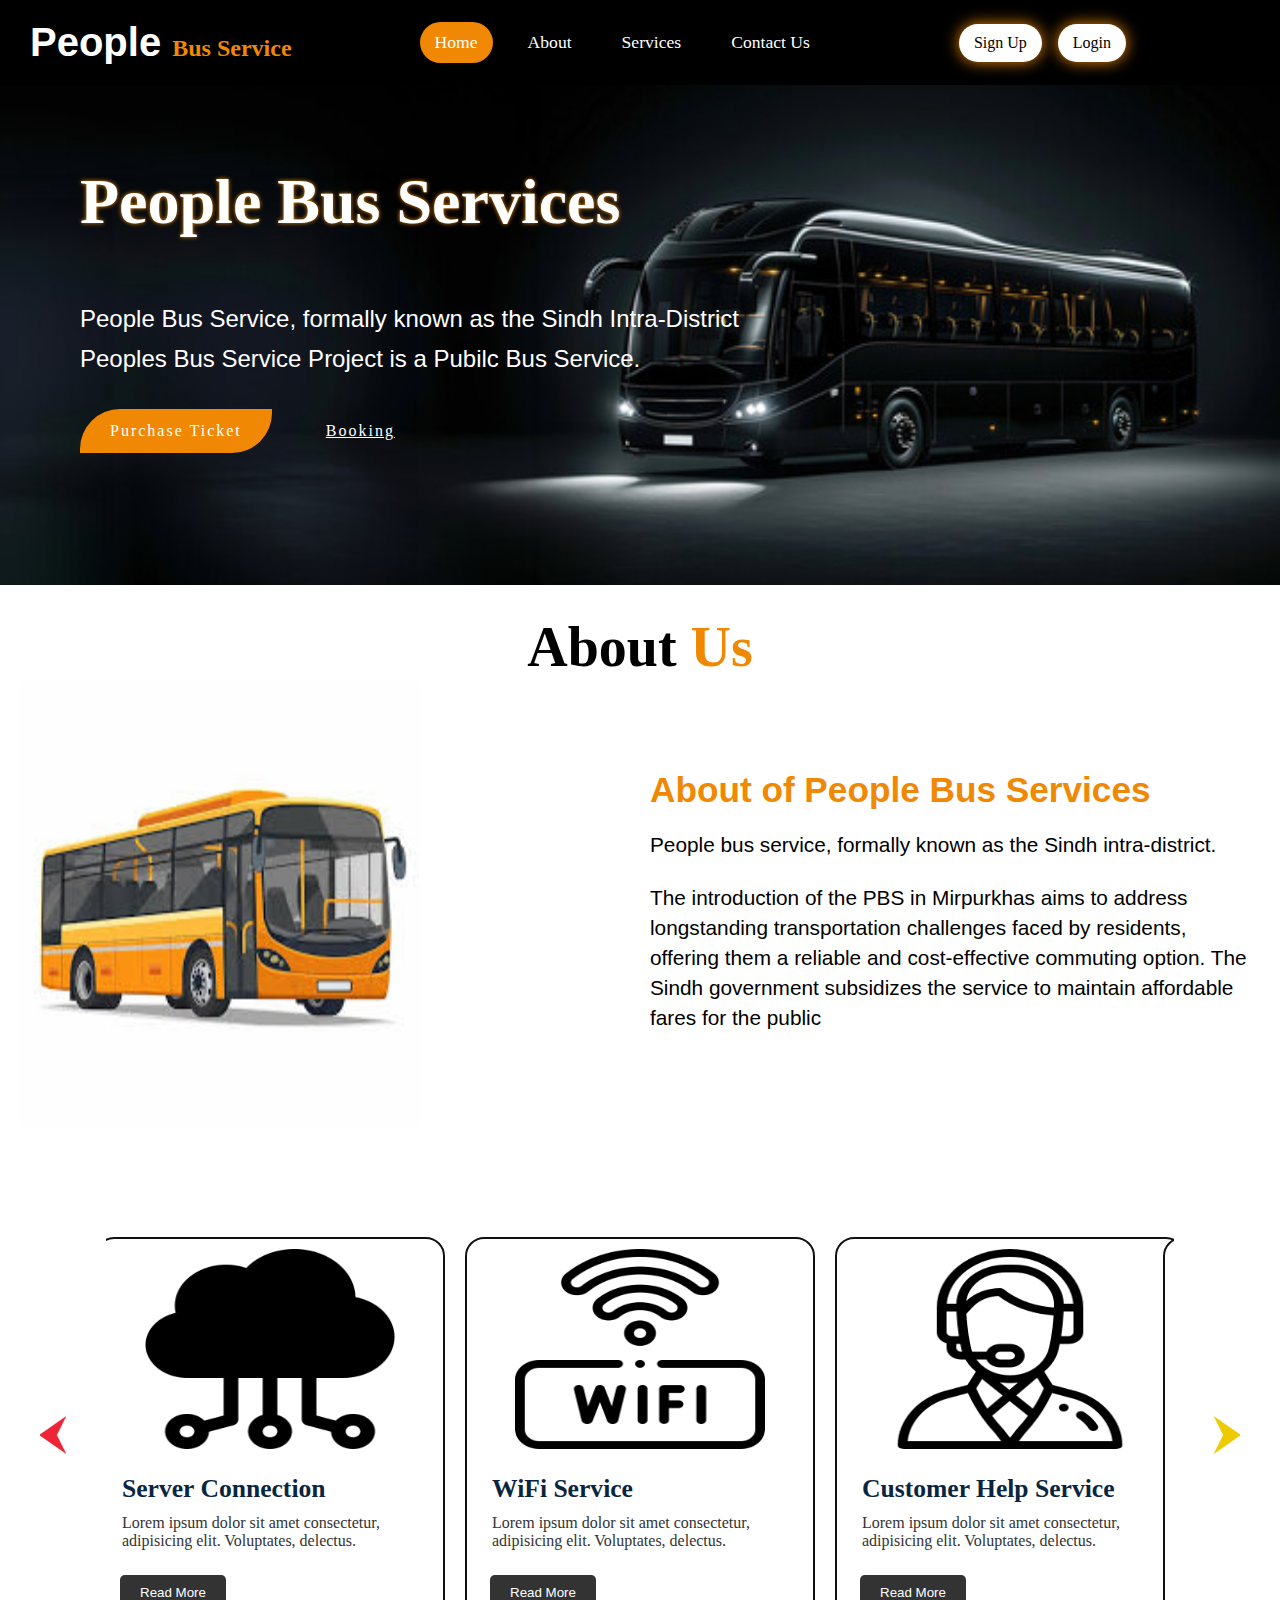
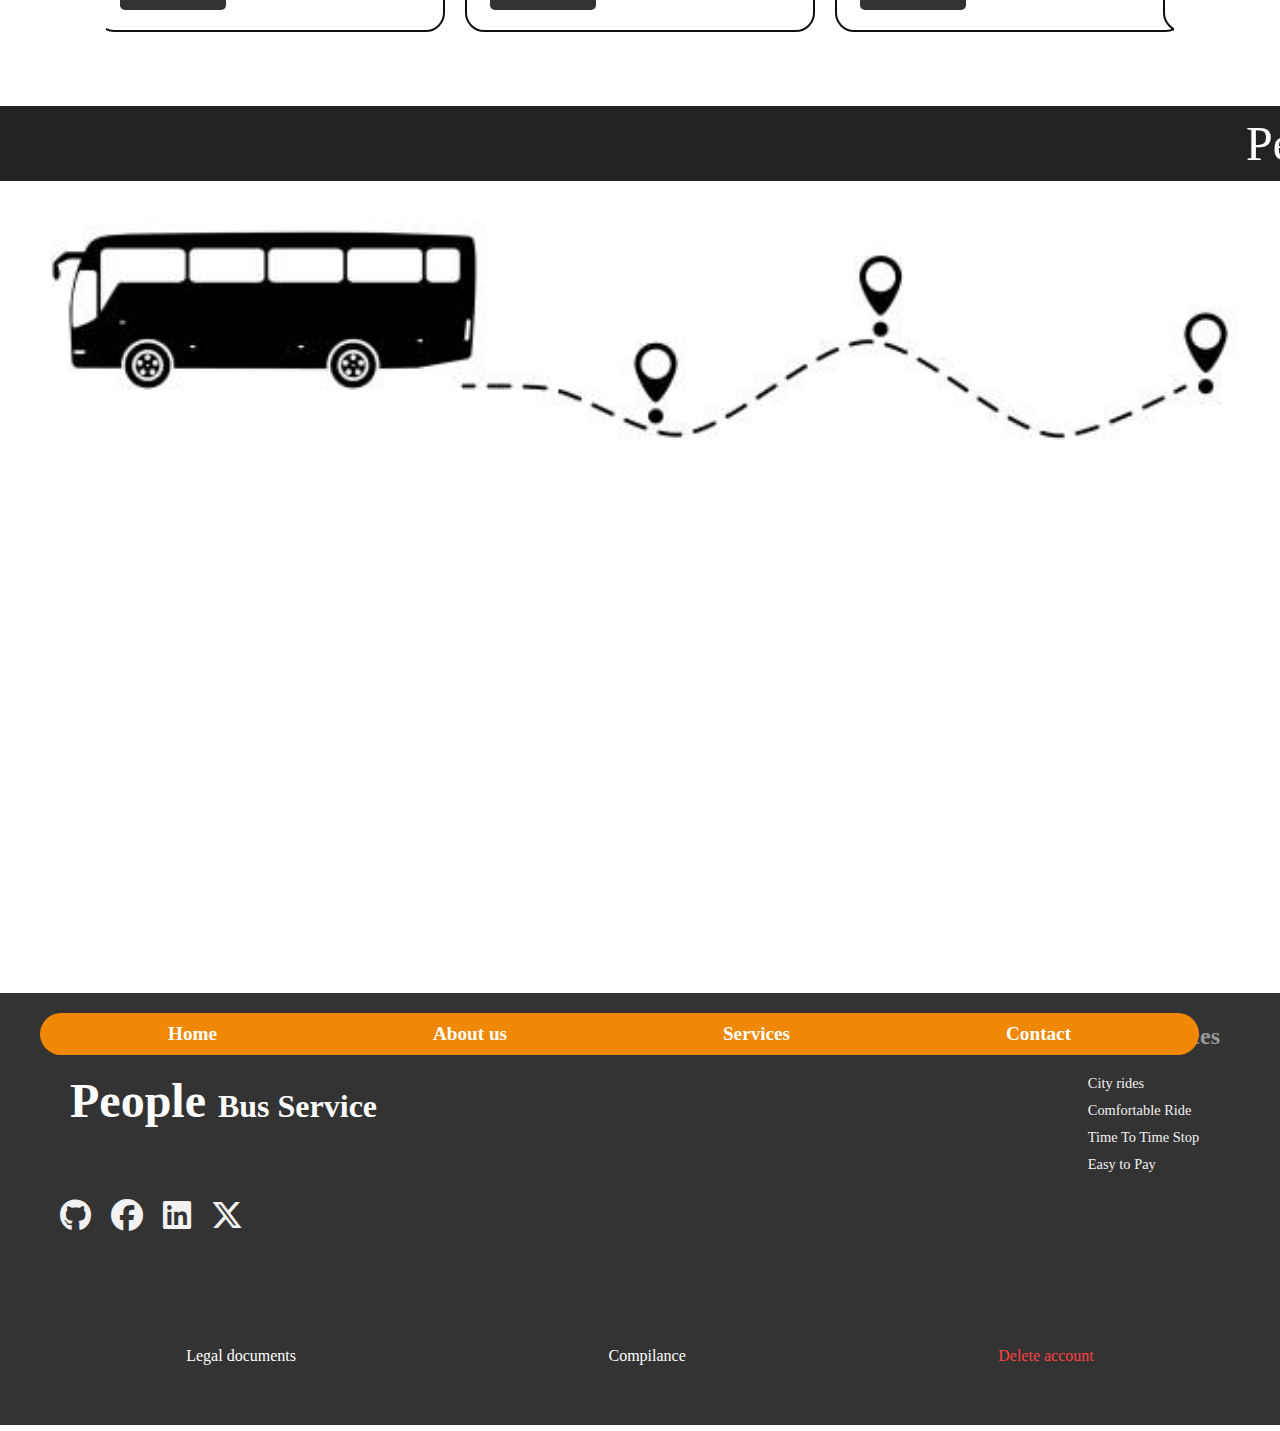
<file: index.html>
<!DOCTYPE html>
<html lang="en">
  <head>
    <meta charset="UTF-8" />
    <meta name="viewport" content="width=device-width, initial-scale=1.0" />
    <title>People Bus Service</title>
    <link rel="stylesheet" href="style.css" />
    <link rel="stylesheet" href="style400.css">
    <!-- =====  Icon Link -->
    <link rel="short icon" href="download (24).jpeg" />
    <!-- =====  Swipper Link ======= -->
    <link
      rel="stylesheet"
      href="https://cdn.jsdelivr.net/npm/swiper@11/swiper-bundle.min.css"
    />
    <!-- =====  Aos Link ======= -->
    <link rel="stylesheet" href="https://unpkg.com/aos@next/dist/aos.css" />
    <!-- ==== Cdn Icons Link ====== -->
    <link
      rel="stylesheet"
      href="https://cdnjs.cloudflare.com/ajax/libs/font-awesome/6.6.0/css/all.min.css"
    />
  </head>

  <body>
    <header>
      <div class="logo">
        <p><span>People </span>Bus Service</p>
      </div>
      <div class="navbar">
        <a href="#home" style="--i: 1" id="home-link">Home</a>
        <a href="#about" style="--i: 2">About</a>
        <a href="#service" style="--i: 3">Services</a>
        <a href="#contact" style="--i: 4">Contact Us</a>
      </div>
      <div class="btn">
        <button id="signupBtn">Sign Up</button>
        <button id="loginBtn">Login</button>
      </div>
      <div class="burger" id="burger">
            <div></div>
            <div></div>
            <div></div>
        </div>
        <div class="sidemenu" id="sidemenu">
          <div class="sidemenu-nav" >
        <a href="#home" style="--i: 1" id="home-link">Home</a>
        <a href="#about" style="--i: 2">About</a>
        <a href="#service" style="--i: 3">Services</a>
        <a href="#contact" style="--i: 4">Contact Us</a>
          </div>
        <div class="sidemenu-btn">
          <button id="signupBtn2">Sign Up</button>
          <button id="loginBtn">Login</button>
        </div>
      </div>

        <form  id="user-data">
        <div  class="signup" id="signupForm">
          <div class="icon">
            <i class="fa-solid fa-xmark" id="crossBtn"></i>
          </div>
          <h2>Please Fill This Form.</h2>
          <div class="signup-inputs">
            <input type="text" id="name" placeholder="Enter Your Name" required title="Enter Your Name">
            <input type="email" id="email" placeholder="Enter Your Email" required title="Enter Your Email">
            <input type="password" id="password" placeholder="Password" required title="Password">
            <div class="forget">
              <p>Are you remmeber. <input type="checkbox"></p>
              <p><a href="#">Forget Password?</a></p>
            </div>
            <button type="submit">Submit</button>
          </div>
        </div>
        </form>
      </header>

    <!-- === Home Section ====== -->
    <section class="home" id="home">
      <div class="home-container">
        <div class="home-content">
          <div class="heading">
            <h1>People Bus Services</h1>
          </div>
          <div class="para">
            <p>
              People Bus Service, formally known as the Sindh Intra-District
              Peoples Bus Service Project is a Pubilc Bus Service.
            </p>
          </div>
          <div class="btn2">
            <a href="#"><button>Purchase Ticket</button></a>
            <a href="#"><button id="button1">Booking</button></a>
          </div>
        </div>
      </div>
    </section>

    <!-- === About Section ====== -->
    <section class="about" id="about">
      <h1>About <span>Us</span></h1>
      <div class="about-container">
        <div class="image-about">
          <img src="download (24).jpeg" />
        </div>
        <div class="para-about">
          <h2>About of People Bus Services</h2>
          <p>People bus service, formally known as the Sindh intra-district.</p>
          <br />
          <p>
            The introduction of the PBS in Mirpurkhas aims to address
            longstanding transportation challenges faced by residents, offering
            them a reliable and cost-effective commuting option. The Sindh
            government subsidizes the service to maintain affordable fares for
            the public
          </p>
        </div>
      </div>
    </section>

    <!-- === Service Section ====== -->

    <section class="service" id="service">
      <div class="service-container">
        <div class="service-wrap">
          <img src="arrow left.webp" alt="" id="backbtn" />
          <div class="card-container">
            <div class="card-list">
              <div class="card">
                <div class="card-image">
                  <img src="cloud-server.png" alt="" />
                </div>
                <div class="card-content">
                  <h1>Server Connection</h1>
                  <p>
                    Lorem ipsum dolor sit amet consectetur, adipisicing elit.
                    Voluptates, delectus.
                    
                  </p>
                </div>
                <div class="card-btn">
                  <button id="cardBtn">Read More</button>
                </div>
              </div>
              <div class="card">
                <div class="card-image">
                  <img src="wifi.png" alt="" />
                </div>
                <div class="card-content">
                  <h1>WiFi Service</h1>
                  <p>
                    Lorem ipsum dolor sit amet consectetur, adipisicing elit.
                    Voluptates, delectus.
                  </p>
                </div>
                <div class="card-btn">
                  <a href="#"><button>Read More</button></a>
                </div>
              </div>
              <div class="card">
                <div class="card-image">
                  <img src="support.png" alt="" />
                </div>
                <div class="card-content">
                  <h1>Customer Help Service</h1>
                  <p>
                    Lorem ipsum dolor sit amet consectetur, adipisicing elit.
                    Voluptates, delectus.
                  </p>
                </div>
                <div class="card-btn">
                  <a href="#"><button>Read More</button></a>
                </div>
              </div>
            </div>
            <div class="card-list">
              <div class="card">
                <div class="card-image">
                  <img src="shield.png" alt="" />
                </div>
                <div class="card-content">
                  <h1>Easy and Comfort</h1>
                  <p>
                    Lorem ipsum dolor sit amet consectetur, adipisicing elit.
                    Voluptates, delectus.
                  </p>
                </div>
                <div class="card-btn">
                  <a href="#"><button>Read More</button></a>
                </div>
              </div>
              <div class="card">
                <div class="card-image">
                  <img src="location.png" alt="" />
                </div>
                <div class="card-content">
                  <h1>Track Location</h1>
                  <p>
                    Lorem ipsum dolor sit amet consectetur, adipisicing elit.
                    Voluptates, delectus.
                  </p>
                </div>
                <div class="card-btn">
                  <a href="#"><button>Read More</button></a>
                </div>
              </div>
              <div class="card">
                <div class="card-image">
                  <img src="images (4).png" alt="" />
                </div>
                <div class="card-content">
                  <h1>Bus Maintainence</h1>
                  <p>
                    Lorem ipsum dolor sit amet consectetur, adipisicing elit.
                    Voluptates, delectus.
                    
                  </p>
                </div>
                <div class="card-btn">
                  <button id="cardBtn">Read More</button>
                </div>
              </div>
            </div>
          </div>
          <img src="arrow right.webp" alt="" id="nextbtn" />
        </div>
      </div>
    </section>
    <marquee direction="x">People Bus Service In Mirpurkhas</marquee>

    <section class="image-changer">
      <img src="pixnio 45.jpg">
    </section>

    <!-- ===== Contact Section ====== -->
         <section class="contact" id="contact">
        <div class="contact-container" data-aos="fade-up">
            <div class="contact-inputs">
                    <input type="text"   id="inputData" required placeholder="First Name" name="first-name">
                    <input type="text"   id="inputData" required placeholder="Last Name" name="last-name">
                    <input type="email"  id="inputData" required placeholder="Email" name="email">
                    <input type="number" id="inputData" required placeholder="00092-317-0022324" name="phone">
                    <textarea name="message" required id="message" rows="6" placeholder="Enter Your Message"></textarea>
            </div>
                <button type="submit" class="submit-btn" id="submitBtn" >Submit</button></a>
        </div>
    </section>

        <!-- ===== footer ====== -->
    <footer class="footer">
        <div class="footer-container">
            <div class="footer-logo">
                <h1>People <span>Bus Service</span></h1>
            </div>
            <div class="footer-content">
                <div class="our-services">
                    <h2>Our Services</h2>
                    <a href="#">City rides</a>
                    <a href="#">Comfortable Ride</a>
                    <a href="#">Time To Time Stop</a>
                    <a href="#">Easy to Pay</a>
                </div>
           
            </div>
        </div>
        <div class="social-container">
                    <a href="#" style="--i:1"><i class="fa-brands fa-github"></i></a>
                    <a href="#" style="--i:2"><i class="fa-brands fa-facebook"></i></a>
                    <a href="#" style="--i:3"><i class="fa-brands fa-linkedin"></i></a>
                    <a href="#" style="--i:4"><i class="fa-brands fa-x-twitter"></i></a>           
        </div>
        <div class="pages-link">
            <a href="#home">Home</a>
            <a href="#about">About us</a>
            <a href="#service">Services</a>
            <a href="#contact">Contact</a>
        </div>
        <div class="footer-account">
            <a href="#">Legal documents</a>
            <a href="#">Compilance</a>
            <a href="#" id="delete-account">Delete account</a>
        </div>
    </footer>
    <script src="script.js"></script>
      <script src="https://unpkg.com/aos@next/dist/aos.js"></script>
  <script>
    AOS.init({
        delay: 50,
        offset : 200,
        duration : 1000,
        mirror : true,
        once : false
    });

  </script>
  </body>
</html>
</file>
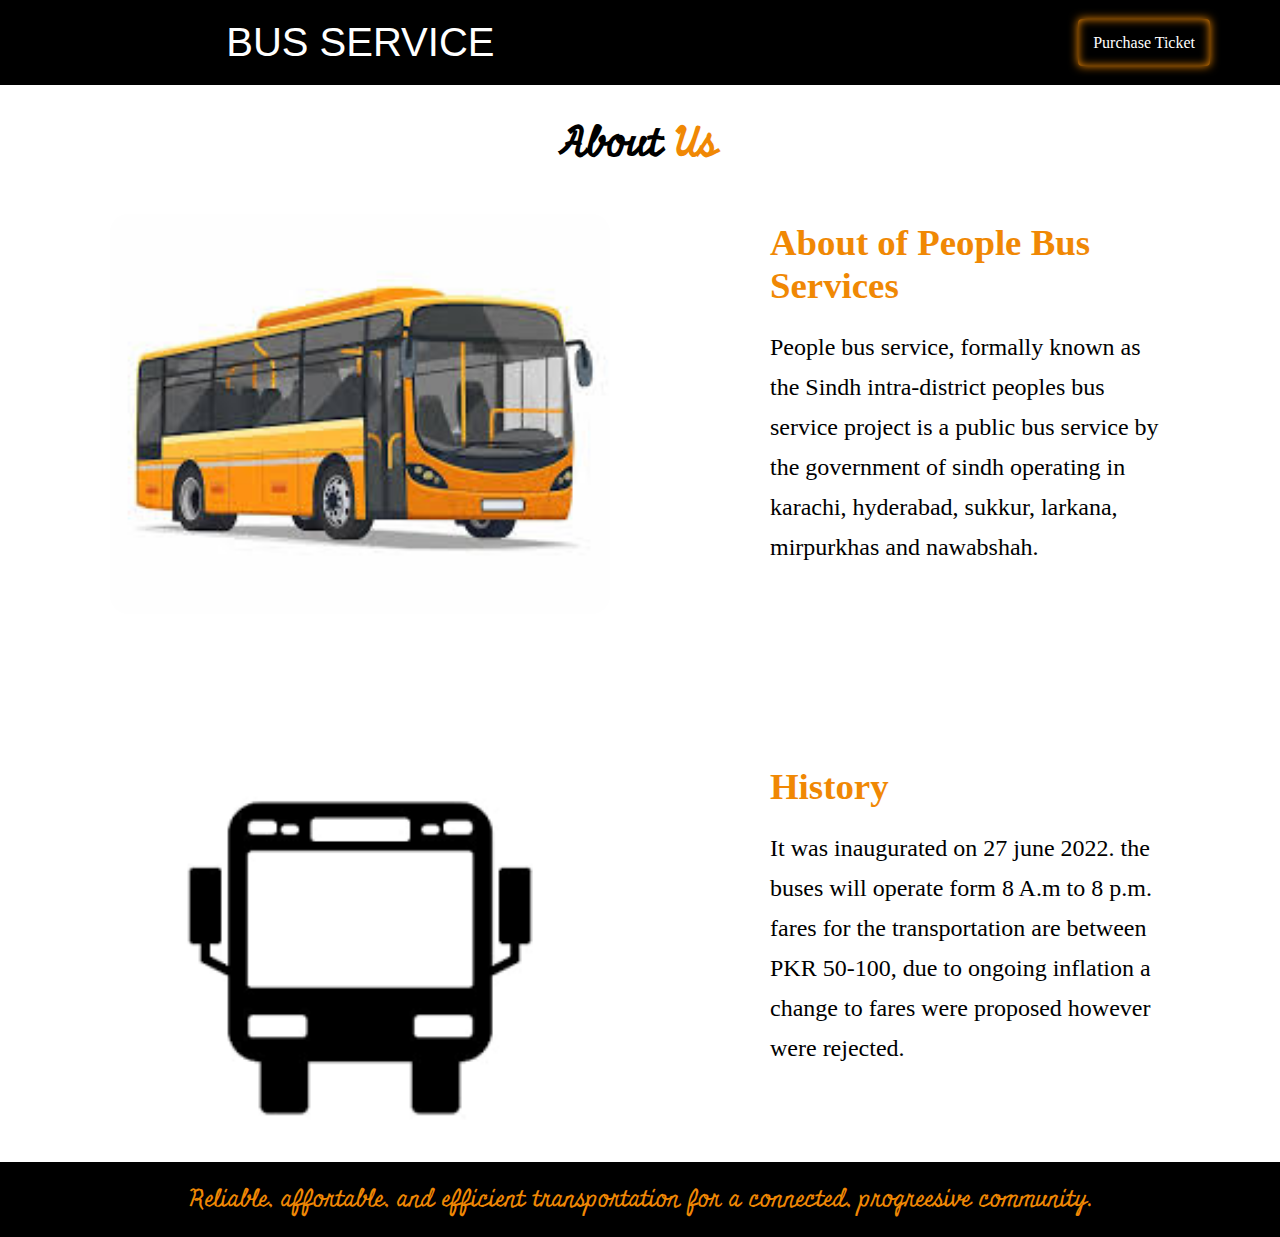
<file: About.html>
<!DOCTYPE html>
<html lang="en">
<head>
    <meta charset="UTF-8">
    <meta name="viewport" content="width=device-width, initial-scale=1.0">
    <title>About us</title>
    <style>
        @import url('https://fonts.googleapis.com/css2?family=Miniver&display=swap');

        *{
    padding: 0; margin: 0;
    box-sizing: border-box;

}
body{      font-family: "PT Serif", serif;

}

header{
    display: flex;
    justify-content: space-between;
    align-items: center;
    width: 100%;
    padding: 20px;
    background-color:#000;
}
.logo{
    padding-left: 30px;
    font-size: 2.5rem;
    font-weight: bold;
    font-family: 'Franklin Gothic Medium', 'Arial Narrow', Arial, sans-serif;
}
.logo P span{
    color: #f08804;
    padding-right: 5px;
    animation: slideLeft 1.5s  ease-in forwards;
    opacity: 0;
}
.logo p{
    color: #fff;
    font-weight: 500;
}
.navbar{
    display: flex;
    justify-content: space-evenly;
    align-content: center;
}
.navbar a{
    text-decoration: none;
    color: #fff;
    padding: 10px;
    font-size: 1rem;
    border-radius: 40px;
    margin-right: 25px;
    animation: slideTop 1s 1s ease forwards;
    opacity: 0;
    animation-delay: calc(.2s*var(--i));
}
#home-link{color: #fff; background-color: #f08804;}
#home-link:hover{color: #000; background-color: #fff; box-shadow: 0 0 15px #f08804;}
.navbar a:hover{ 
    color: #000; 
    background-color: #fff;
    box-shadow: 0 0 15px #f08804;
}
.btn{
    padding-right: 50px;
}
.btn a{
    display: inline;
    text-align: center;
    max-width: 200px;
    padding: 15px;
    border: none;
    border-radius: 4px;
    color: #fff;
    font-size: 1rem;
    text-decoration: none;
    background: transparent;
    box-shadow: 0 0 10px #f08804 , inset 0 0 10px #f08804;
}
.btn a:hover{
    cursor: pointer; 
    background-color: #fff;
    color: #000;
    box-shadow: 0 0 15px #f08804;
}
        h1{
            text-align: center;
            font-size: 2.5rem;
            margin-top: 30px;
            font-family: "miniver",sanssarif; 
        }
        h1 span{
            color: #f08804;
        }
        .container1{
            display: flex;
            justify-content: center;
            align-items: center;
            margin-bottom: 100px;
        }
         .image{
            margin-top: 40px;
            margin-right: 20px;
            padding-right: 100px;
        }
        .image img{
            height: 400px;
            width: 500px;
            object-fit: cover;
            border-radius: 20px;
            animation: moveAndFade 3s infinite;
        }
        @keyframes moveAndFade{
    0%{
        transform: translateX(0);
        opacity: 1;
    }
    50%{
        transform: translateX(100px);
        opacity: 0.8;
    }
    100%{
        transform: translateX(0);
        opacity: 1;
    }
}
        .para {
            margin-top: 30px;
            margin-left: 40px;
            height: 400px;
            width: 400px;
        }
        .para h2{
            margin-top: 10px;
            color: #f08804;
            font-size: 2.3rem;
            margin-bottom: 20px;
        }
        .para p{
            line-height: 40px;
            font-size: 1.5rem;
        }
        .container2{
            display: flex;
            justify-content: center;
            align-items: center;
           
        }
         .container2 .image2{
            margin-top: 40px;
            margin-right: 20px;
            padding-right: 100px;
        }
        .image2 img{
            height: 400px;
            width: 500px;
            object-fit: cover;
            border-radius: 20px;

        }
    
        .para2 {
            margin-top: 30px;
            margin-left: 40px;
            height: 400px;
            width: 400px;
        }
        .para2 h2{
            margin-top: 10px;
            color: #f08804;
            font-size: 2.3rem;
            margin-bottom: 20px;
        }
        .para2 p{
            line-height: 40px;
            font-size: 1.5rem;
        }
        footer{
    text-align: center;
    color: #f08804;
    background-color: #000;
    padding: 20px;
    font-size: 1.5rem;
    font-family: "miniver",sanssarif;
}


@keyframes slideRight{
100%{
transform: translateY(0px);
opacity: 1;
}
0%{
transform: translateY(100px);
opacity: 0;
}
}

@keyframes slideTop{
100%{
transform: translateY(0px);
opacity: 1;
}
0%{
transform: translateY(-100px);
opacity: 0;
}
}
@keyframes slideBottom{
0%{
transform:translatey(100px);
opacity: 0;
}
100%{
transform: translateY(0px);
opacity: 1;
}
}
@keyframes slideLeft{
0%{
transform:translateX(-100px);
opacity: 0;
}
100%{
transform: translateX(0px);
opacity: 1;
}
}

    </style>
</head>
<body>
    <header>
        <div class="logo">
            <p><span>PEOPLE </span>BUS SERVICE</p>
        </div>
        <div class="navbar">
            <a href="webpage2.html">Home</a>
            <a href="About.html">About</a>
            <a href="service.html">Services</a>
            <a href="contact.html">Contact Us</a>
        </div>
        <div class="btn">
            <a href="purchase_ticket.html">Purchase Ticket</a>
          </div>
    </header>
    <section>
        <h1>About <span>Us</span></h1>
        <div class="container1">
            
            <div class="image">
                <img src=" download (24).jpeg">
            </div>
            <div class="para">
                <h2>About of People Bus Services</h2>
                <p> People bus service, formally known as the Sindh
                    intra-district peoples bus service project is a public
                    bus service by the government of sindh operating in karachi,
                    hyderabad, sukkur, larkana, mirpurkhas and nawabshah.  
                </p>
            </div>
        </div>
        <div class="container2">
            <div class="image2">
                <img src=" images (7).png">
            </div>
       
        <div class="para2">
            <h2>History</h2>
            <p>It was inaugurated on 27 june 2022. the buses will operate form 8 A.m to 8 p.m. 
               fares for the transportation are between PKR 50-100, due to ongoing inflation 
               a change to fares were proposed however were rejected.
            </p>
        </div>
        </div>
    </section>
    <footer>
        <p>Reliable, affortable, and efficient transportation for a connected, progreesive community.</p>
    </footer>
</body>
</html>
</file>
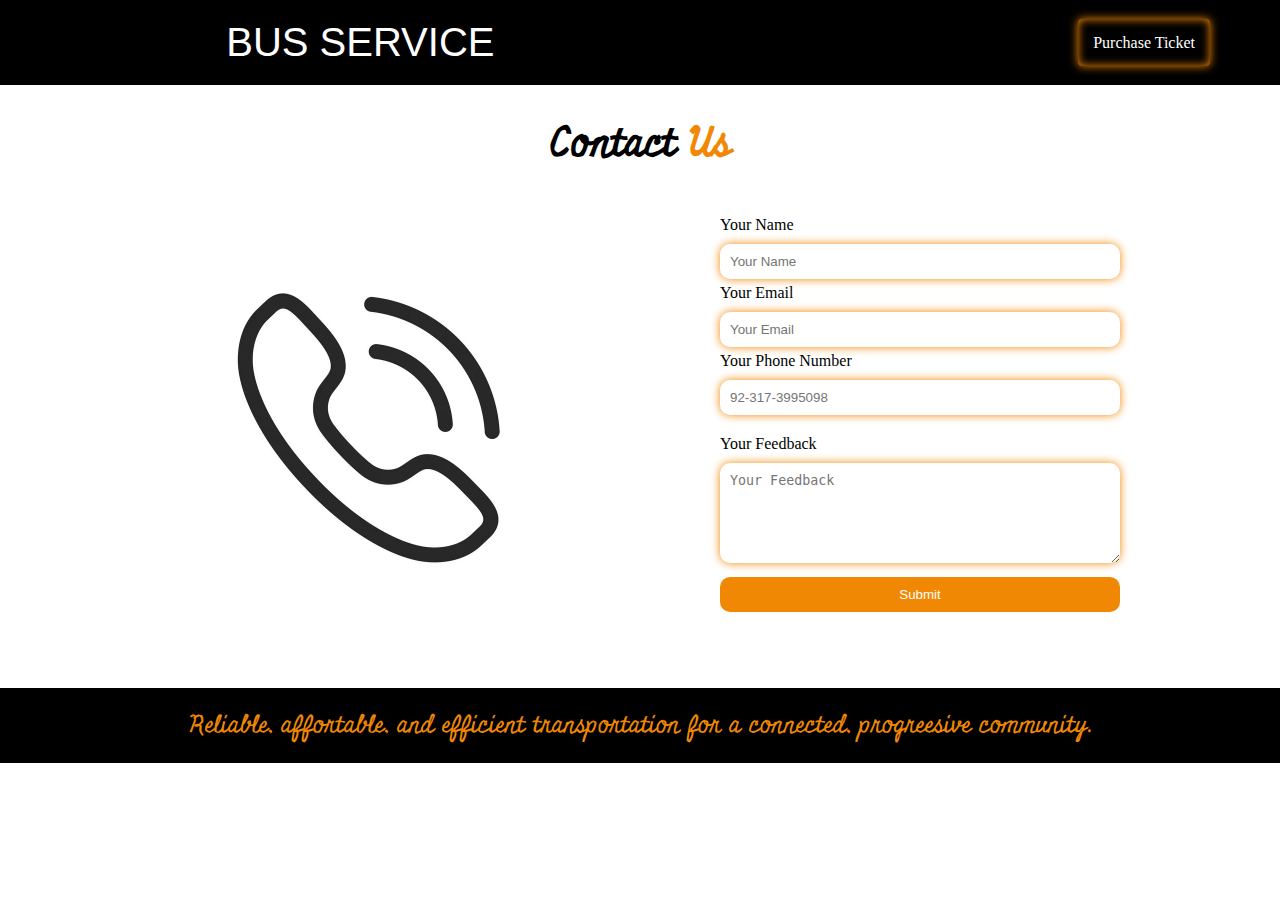
<file: contact.html>
<!DOCTYPE html>
<html lang="en">
<head>
    <meta charset="UTF-8">
    <meta name="viewport" content="width=device-width, initial-scale=1.0">
    <title>Contact us</title>
    <style>
        @import url('https://fonts.googleapis.com/css2?family=Miniver&display=swap');

        *{
    padding: 0; margin: 0;
    box-sizing: border-box;

}
body{      font-family: "PT Serif", serif;

}

header{
    display: flex;
    justify-content: space-between;
    align-items: center;
    width: 100%;
    padding: 20px;
    background-color:#000;
}
.logo{
    padding-left: 30px;
    font-size: 2.5rem;
    font-weight: bold;
    font-family: 'Franklin Gothic Medium', 'Arial Narrow', Arial, sans-serif;
}
.logo P span{
    color: #f08804;
    padding-right: 5px;
    animation: slideLeft 1.5s  ease-in forwards;
    opacity: 0;
}
.logo p{
    color: #fff;
    font-weight: 500;
}
.navbar{
    display: flex;
    justify-content: space-evenly;
    align-content: center;
}
.navbar a{
    text-decoration: none;
    color: #fff;
    padding: 10px;
    font-size: 1rem;
    border-radius: 40px;
    margin-right: 25px;
    animation: slideTop 1s 1s ease forwards;
    opacity: 0;
    animation-delay: calc(.2s*var(--i));
}
#home-link{color: #fff; background-color: #f08804;}
#home-link:hover{color: #000; background-color: #fff; box-shadow: 0 0 15px #f08804;}
.navbar a:hover{ 
    color: #000; 
    background-color: #fff;
    box-shadow: 0 0 15px #f08804;
}
.btn{
    padding-right: 50px;
}
.btn a{
    display: inline;
    text-align: center;
    max-width: 200px;
    padding: 15px;
    border: none;
    border-radius: 4px;
    color: #fff;
    font-size: 1rem;
    text-decoration: none;
    background: transparent;
    box-shadow: 0 0 10px #f08804 , inset 0 0 10px #f08804;
}
.btn a:hover{
    cursor: pointer; 
    background-color: #fff;
    color: #000;
    box-shadow: 0 0 15px #f08804;
}
        .container{
            display: flex;
            justify-content: center;
            align-items: center;
        }
        h1{
            text-align: center;
            font-size: 2.5rem;
            margin-top: 30px;
            font-family: "miniver",sanssarif;
        }
        h1 span{
            color: #f08804;
        }
        .image{
            margin-top: 40px;
            object-fit: cover;
            background-size: cover;
            margin-right: 30px;
            
        }
        .image img{
            height: 400px;
            width: 500px;
            background-size: cover;
            object-fit: cover;
            border-radius: 20px;
        }
        .contact-box{
            display: inline-block;
            justify-content: center;
            align-items: center;
            height:400px ;
            width: 450px;
            margin-left: 40px;
            padding: 20px;
        }
        .contact-box input{
            padding: 10px;
            border: none;
            border-radius: 10px;
            width: 400px;
            margin-top: 10px;
            margin-bottom: 5px;
            box-shadow: 0 0 10px #f08804;
        }
        #num{
            margin-bottom: 20px;
        }
        .contact-box textarea{
            padding: 10px;
            border: none;
            border-radius: 10px;
            width: 400px;
            height: 100px;
            margin-top: 10px;
            box-shadow: 0 0 10px #f08804;
        }
        .button{
            padding: 10px;
            background-color: #f08804;
            color: #fff;
            border: none;
            border-radius: 10px;
            width: 400px;
            margin-top: 10px;
            text-align: center; 
        }
        .button:hover{box-shadow: 0px 0px 20px #f08804;}
        footer{
    margin-top: 70px;
    text-align: center;
    color: #f08804;
    background-color: #000;
    padding: 20px;
    font-size: 1.5rem;
    font-family: "miniver",sanssarif;
}

@keyframes slideRight{
100%{
transform: translateY(0px);
opacity: 1;
}
0%{
transform: translateY(100px);
opacity: 0;
}
}

@keyframes slideTop{
100%{
transform: translateY(0px);
opacity: 1;
}
0%{
transform: translateY(-100px);
opacity: 0;
}
}
@keyframes slideBottom{
0%{
transform:translatey(100px);
opacity: 0;
}
100%{
transform: translateY(0px);
opacity: 1;
}
}
@keyframes slideLeft{
0%{
transform:translateX(-100px);
opacity: 0;
}
100%{
transform: translateX(0px);
opacity: 1;
}
}

    </style>
</head>
<body>
    <header>
        <div class="logo">
            <p><span>PEOPLE </span>BUS SERVICE</p>
        </div>
        <div class="navbar">
            <a href="webpage2.html">Home</a>
            <a href="About.html">About</a>
            <a href="service.html">Services</a>
            <a href="contact.html">Contact Us</a>
        </div>
        <div class="btn">
            <a href="purchase_ticket.html">Purchase Ticket</a>
        </div>
    </header>
    <section>
        <h1>Contact <span>Us</span></h1>
        <div class="container">
            <div class="image">
                <img src="contactpic.jpg">
            </div>
            <div class="contact-box">
                <label> Your Name</label>
                <input type="text" placeholder="Your Name" required>
                <label> Your Email</label>
                <input type="email" placeholder="Your Email" required>
                <label> Your Phone Number</label>
                <input type="number" placeholder="92-317-3995098" id="num" required>
                <label> Your Feedback</label>
                <textarea name="message" id="message" placeholder="Your Feedback"  required></textarea>
                <button type="submit" class="button">Submit</button>
            </div>
        </div>
    </section>
    <footer>
        <p>Reliable, affortable, and efficient transportation for a connected, progreesive community.</p>
    </footer>
</body>
</html>
</file>
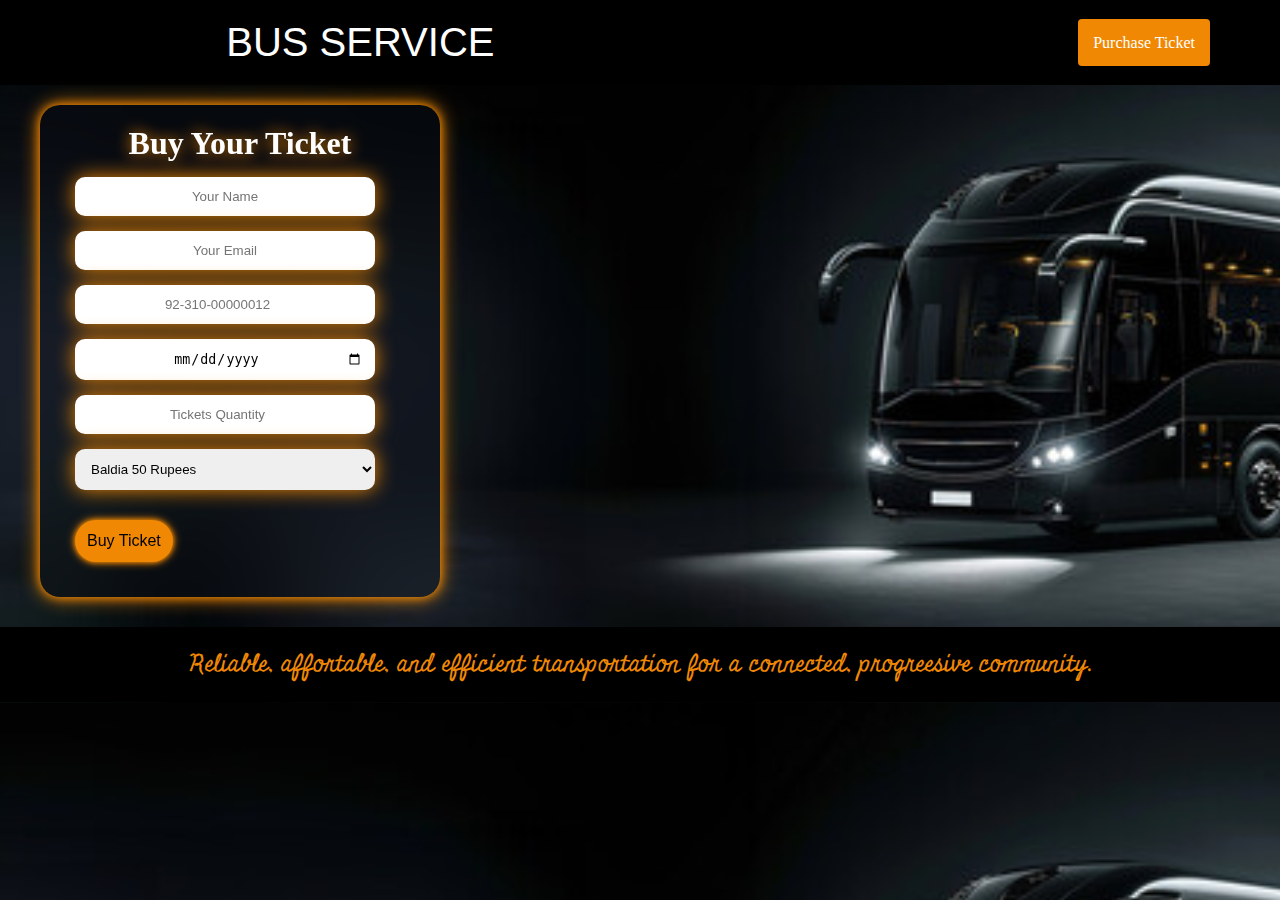
<file: purchase_ticket.html>
<!DOCTYPE html>
<html lang="en">
<head>
    <meta charset="UTF-8">
    <meta name="viewport" content="width=device-width, initial-scale=1.0">
    <title>Purchase Ticket</title>
    <style>
       @import url('https://fonts.googleapis.com/css2?family=Miniver&display=swap');
       @import url('https://fonts.googleapis.com/css2?family=Dancing+Script:wght@400..700&family=Poppins:ital,wght@0,100;0,200;0,300;0,400;0,500;0,600;0,700;0,800;0,900;1,100;1,200;1,300;1,400;1,500;1,600;1,700;1,800;1,900&display=swap');
        *{
    padding: 0; margin: 0;
    box-sizing: border-box;

}
body{      font-family: "PT Serif", serif;
           background: url(blackmetro.jpg);
           background-size: cover;
           object-fit: cover;
}
header{
    display: flex;
    justify-content: space-between;
    align-items: center;
    width: 100%;
    padding: 20px;
    background-color:#000;
}
.logo{
    padding-left: 30px;
    font-size: 2.5rem;
    font-weight: bold;
    /* transition: transform 0.3s; */
    font-family: 'Franklin Gothic Medium', 'Arial Narrow', Arial, sans-serif;
}
.logo P span{
    color: #f08804;
    padding-right: 5px;
    animation: slideLeft 1.5s  ease-in forwards;
    opacity: 0;
}
.logo p{
    color: #fff;
    font-weight: 500;
}
/* .logo p:hover{cursor: default; transform: scale(0.06);} */
.navbar{
    display: flex;
    justify-content: space-evenly;
    align-content: center;
}
.navbar a{
    text-decoration: none;
    color: #fff;
    padding: 10px;
    font-size: 1rem;
    border-radius: 40px;
    margin-right: 25px;
    animation: slideTop 1s 1s ease forwards;
    opacity: 0;
    animation-delay: calc(.2s*var(--i));
}
#home-link{color: #fff; background-color: #f08804;}
#home-link:hover{color: #000; background-color: #fff; box-shadow: 0 0 15px #f08804;}
.navbar a:hover{ 
    color: #000; 
    background-color: #fff;
    box-shadow: 0 0 15px #f08804;
}
.btn{
    padding-right: 50px;
}
.btn a{
    display: inline;
    text-align: center;
    width: 200px;
    padding: 15px;
    border: none;
    border-radius: 4px;
    color: #fff;
    font-size: 1rem;
    background-color: #f08804;
    text-decoration: none;
}
.btn a:hover{
    cursor: pointer; 
    box-shadow: inset 0px 0px 10px #f08804;
    background-color: #fff;
    color: #000;

}
.purchase-ticket h1{
    text-align: center;
    font-size: 2rem;
    color: #fff;
    text-shadow: 0 0 15px #f08804;
}
.purchase-ticket{
    min-width: 400px;
    max-height: 80vh;
    display: inline-block;
    flex-direction: column;
    justify-content: center;
    align-items: center;
    padding: 20px;
    margin-left: 40px;
    margin-top: 20px;
    backdrop-filter: blur(40px);
    box-shadow:  0 0 10px #f08804, 0 0 20px #f08804;
    border-radius: 20px;
    margin-bottom: 30px;
}
.purchase-ticket input, select{
    display: flex;
    flex-direction: column;
    padding: 12px;
    text-align: center;
    border: none;
    box-shadow: 0 0 20px #f08804;
    min-width: 300px;
    margin: 15px; 
    border-radius: 10px;

}
.purchase-ticket .button{
   margin: 15px;
   padding: 12px;
   border-radius: 40px;
   background-color: #f08804;
   border: none;
   font-size: 1rem;
   box-shadow: 0 0 5px #f08804, 0 0 10px #f08804;
}
.purchase-ticket .button:hover{
    background-color: #fff;
    color: #000;
    text-decoration: none;
    cursor: pointer; 
    box-shadow: 0px 0px 15px #f08804;
    border-radius: 40px;
}
   footer{
    text-align: center;
    color: #f08804;
    background-color: #000;
    padding: 20px;
    font-size: 1.5rem;
    font-family: "miniver",sanssarif;
}



@keyframes slideRight{
100%{
transform: translateY(0px);
opacity: 1;
}
0%{
transform: translateY(100px);
opacity: 0;
}
}

@keyframes slideTop{
100%{
transform: translateY(0px);
opacity: 1;
}
0%{
transform: translateY(-100px);
opacity: 0;
}
}
@keyframes slideBottom{
0%{
transform:translatey(100px);
opacity: 0;
}
100%{
transform: translateY(0px);
opacity: 1;
}
}
@keyframes slideLeft{
0%{
transform:translateX(-100px);
opacity: 0;
}
100%{
transform: translateX(0px);
opacity: 1;
}
}
     
    </style>
</head>
<body>
    <header>
        <div class="logo">
            <p><span>PEOPLE </span>BUS SERVICE</p>
        </div>
        <div class="navbar">
            <a href="webpage2.html" style="--i:1" id="home-link">Home</a>
            <a href="About.html" style="--i:2">About</a>
            <a href="service.html" style="--i:3">Services</a>
            <a href="contact.html" style="--i:4">Contact Us</a>
        </div>
        <div class="btn">
            <a href="purchase_ticket.html">Purchase Ticket</a>
        </div>
    </header>
     <form class="purchase-ticket" id="ticket-data">
        <h1>Buy Your Ticket</h1>
        <input type="text" id="name" placeholder="Your Name" required>
        <input type="email" id="email" placeholder="Your Email" required>
        <input type="number" id="phone" placeholder="92-310-00000012" required>
        <input type="date" id="date" required>
        <input type="number" id="ticket-quantity" placeholder="Tickets Quantity"  required>
        <select name="stop" id="stop">
            <option value="Baldia">Baldia  50 Rupees</option>
            <option value="Station">Station  50 Rupees</option>
            <option value="Char-Minar">Char-Minar 50 Rupees</option>
            <option value="City Civil Hospital">City Civil Hospital 50 Rupees</option>
            <option value="Bus Terminal">Bus Terminal 50 Rupees</option>
            <option value="Teen Talvaar">Teen Talvaar 50 Rupees</option>
            <option value="Main Civil Hospital">Main Civil Hospital 100 Rupees</option>
            <option value="Mir Waah City">Mir Waah City 100 Rupees</option>
        </select>


        <button type="submit" class="button" id="submitbtn">Buy Ticket</button>
     </form>
     <footer>
        <p>Reliable, affortable, and efficient transportation for a connected, progreesive community.</p>
    </footer>

    <script>
        let ticketData = document.getElementById("ticket-data").addEventListener("submit", (event)=>{
            event.preventDefault;
            
        let name = document.getElementById("name").value;
        let email = document.getElementById("email").value;
        let phone = document.getElementById("phone").value;
        let date = document.getElementById("date").value;
        let quantity = document.getElementById("ticket-quantity").value;
        let stop = document.getElementById("stop").value;
        
        const clientData ={
            name: name,
            email: email,
            phone: phone,
            date: date,
            Ticketquantity: quantity,
            stop:stop
        };
        localStorage.setItem(name , JSON.stringify(clientData));
        alert(`Successfully you Buy a ${quantity} Tickets and Your stop is ${stop}.`);
        });

    </script>
</body>
</html>
</file>
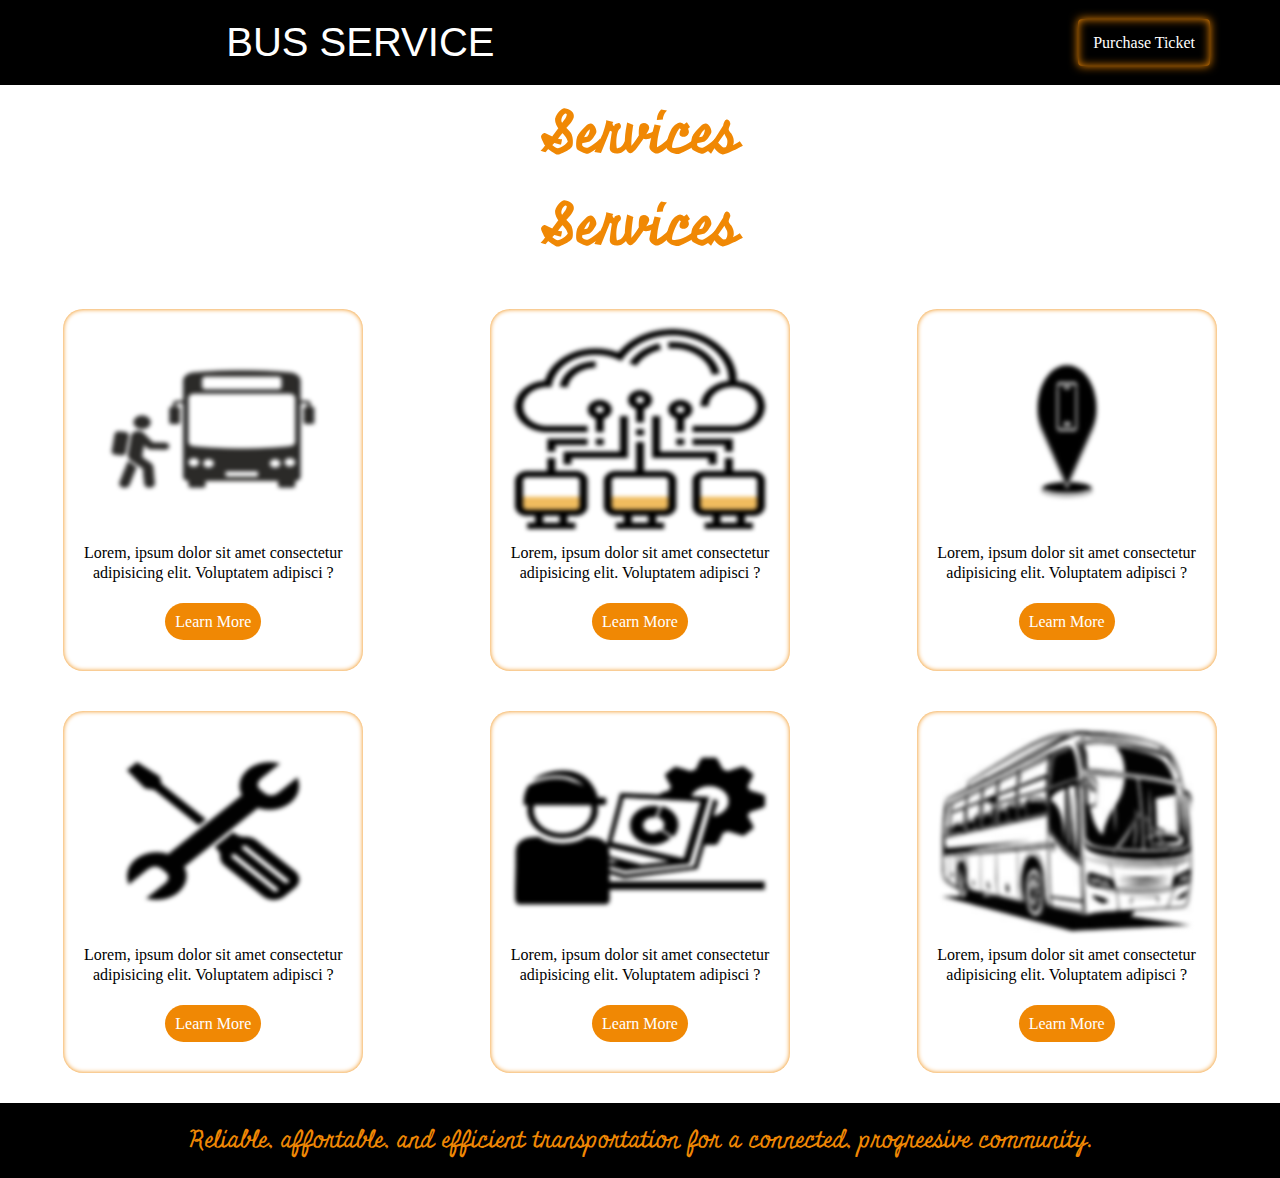
<file: service.html>
<!DOCTYPE html>
<html lang="en">
<head>
    <meta charset="UTF-8">
    <meta name="viewport" content="width=device-width, initial-scale=1.0">
    <title>Service</title>
    <style>
        @import url('https://fonts.googleapis.com/css2?family=Miniver&display=swap');

        *{
    padding: 0; margin: 0;
    box-sizing: border-box;

}
body{      font-family: "PT Serif", serif;

}

header{
    display: flex;
    justify-content: space-between;
    align-items: center;
    width: 100%;
    padding: 20px;
    background-color:#000;
}
.logo{
    padding-left: 30px;
    font-size: 2.5rem;
    font-weight: bold;
    font-family: 'Franklin Gothic Medium', 'Arial Narrow', Arial, sans-serif;
}
.logo P span{
    color: #f08804;
    padding-right: 5px;
    animation: slideLeft 1.5s  ease-in forwards;
    opacity: 0;
}
.logo p{
    color: #fff;
    font-weight: 500;
}
.navbar{
    display: flex;
    justify-content: space-evenly;
    align-content: center;
}
.navbar a{
    text-decoration: none;
    color: #fff;
    padding: 10px;
    font-size: 1rem;
    border-radius: 40px;
    margin-right: 25px;
    animation: slideTop 1s 1s ease forwards;
    opacity: 0;
    animation-delay: calc(.2s*var(--i));
}
#home-link{color: #fff; background-color: #f08804;}
#home-link:hover{color: #000; background-color: #fff; box-shadow: 0 0 15px #f08804;}
.navbar a:hover{ 
    color: #000; 
    background-color: #fff;
    box-shadow: 0 0 15px #f08804;
}
.btn{
    padding-right: 50px;
}
.btn a{
    display: inline;
    text-align: center;
    max-width: 200px;
    padding: 15px;
    border: none;
    border-radius: 4px;
    color: #fff;
    font-size: 1rem;
    text-decoration: none;
    background: transparent;
    box-shadow: 0 0 10px #f08804 , inset 0 0 10px #f08804;
}
.btn a:hover{
    cursor: pointer; 
    background-color: #fff;
    color: #000;
    box-shadow: 0 0 15px #f08804;
}
        #service-heading{
            text-align: center;
            font-size: 3.5rem;
            color: #f08804;
            margin-top: 10px;
           font-family: "miniver",sanssarif;
        }
        .container1{
            display: flex;
            justify-content: space-around;
            flex-wrap: wrap ;
            align-items: center;
            margin-top: 30px;

        }
        .div1{
            text-align: center;
            display: inline-block;
            flex-wrap: wrap;
            width: 300px;
            padding: 20px;
            box-shadow: inset 0px 0px 5px #f08804;
            border-radius: 20px;
            margin-left: 10px;
            margin-right: 10px;
            margin-top: 10px;
            padding-bottom: 40px;
        }
        .div1 img{
            height: 200px;
            width: 250px;
            margin-bottom: 10px; 
            border-radius: 10px; 
            transition: transform 0.3s;
            filter: blur(2px);
        }
        .div1 img:hover{
            transform: scale(1.05);
            filter: none;
        }
        .div1 p{
            line-height: 20px;
            margin-bottom: 30px;
        }
        .div1 a{
            text-decoration: none;
            text-align: center;
            background-color: #f08804;
            color: #fff;
            border-radius: 40px;
            border: none;
            padding: 10px;
            margin-top: 10px;
        }
        footer{
    text-align: center;
    color: #f08804;
    background-color: #000;
    padding: 20px;
    font-size: 1.5rem;
    margin-top: 30px;
    font-family: "miniver",sanssarif;
}


@keyframes slideRight{
100%{
transform: translateY(0px);
opacity: 1;
}
0%{
transform: translateY(100px);
opacity: 0;
}
}

@keyframes slideTop{
100%{
transform: translateY(0px);
opacity: 1;
}
0%{
transform: translateY(-100px);
opacity: 0;
}
}
@keyframes slideBottom{
0%{
transform:translatey(100px);
opacity: 0;
}
100%{
transform: translateY(0px);
opacity: 1;
}
}
@keyframes slideLeft{
0%{
transform:translateX(-100px);
opacity: 0;
}
100%{
transform: translateX(0px);
opacity: 1;
}
}

    </style>
</head>
<body>
    <header>
        <div class="logo">
            <p><span>PEOPLE </span>BUS SERVICE</p>
        </div>
        <div class="navbar">
            <a href="webpage2.html">Home</a>
            <a href="About.html">About</a>
            <a href="service.html">Services</a>
            <a href="contact.html">Contact Us</a>
        </div>
        <div class="btn">
            <a href="purchase_ticket.html">Purchase Ticket</a>
        </div>
    </header>

    <h1 id="service-heading">Services</h1>

    <section class="service" id="service">
        <h1 id="service-heading">Services</h1>
    <div class="container1">
        <div class="div1">
            <img src=" download.png" >
            <p>Lorem, ipsum dolor sit amet consectetur adipisicing elit. Voluptatem adipisci ?</p>
            <a href="#">Learn More</a>
        </div>
        <div class="div1">
            <img src=" images (2).png" >
            <p>Lorem, ipsum dolor sit amet consectetur adipisicing elit. Voluptatem adipisci
                ? </p>
            <a href="#">Learn More</a>
        </div>
        <div class="div1">
            <img src=" images (1).png" >
            <p>Lorem, ipsum dolor sit amet consectetur adipisicing elit. Voluptatem adipisci ?</p>
            <a href="#">Learn More</a>
        </div>
    </div>
    <div class="container1">
        <div class="div1">
            <img src=" images (4).png" >
            <p>Lorem, ipsum dolor sit amet consectetur adipisicing elit. Voluptatem adipisci ?</p>
            <a href="#">Learn More</a>
        </div>
        <div class="div1">
            <img src=" images (6).png" >
            <p>Lorem, ipsum dolor sit amet consectetur adipisicing elit. Voluptatem adipisci ?</p>
            <a href="#">Learn More</a>
        </div>
        <div class="div1">
            <img src=" download (25).jpeg" >
            <p>Lorem, ipsum dolor sit amet consectetur adipisicing elit. Voluptatem adipisci ?</p>
            <a href="#">Learn More</a>
        </div>
    </div>
    </section>
    <footer>
        <p>Reliable, affortable, and efficient transportation for a connected, progreesive community.</p>
    </footer>
</body>
</html>
</file>
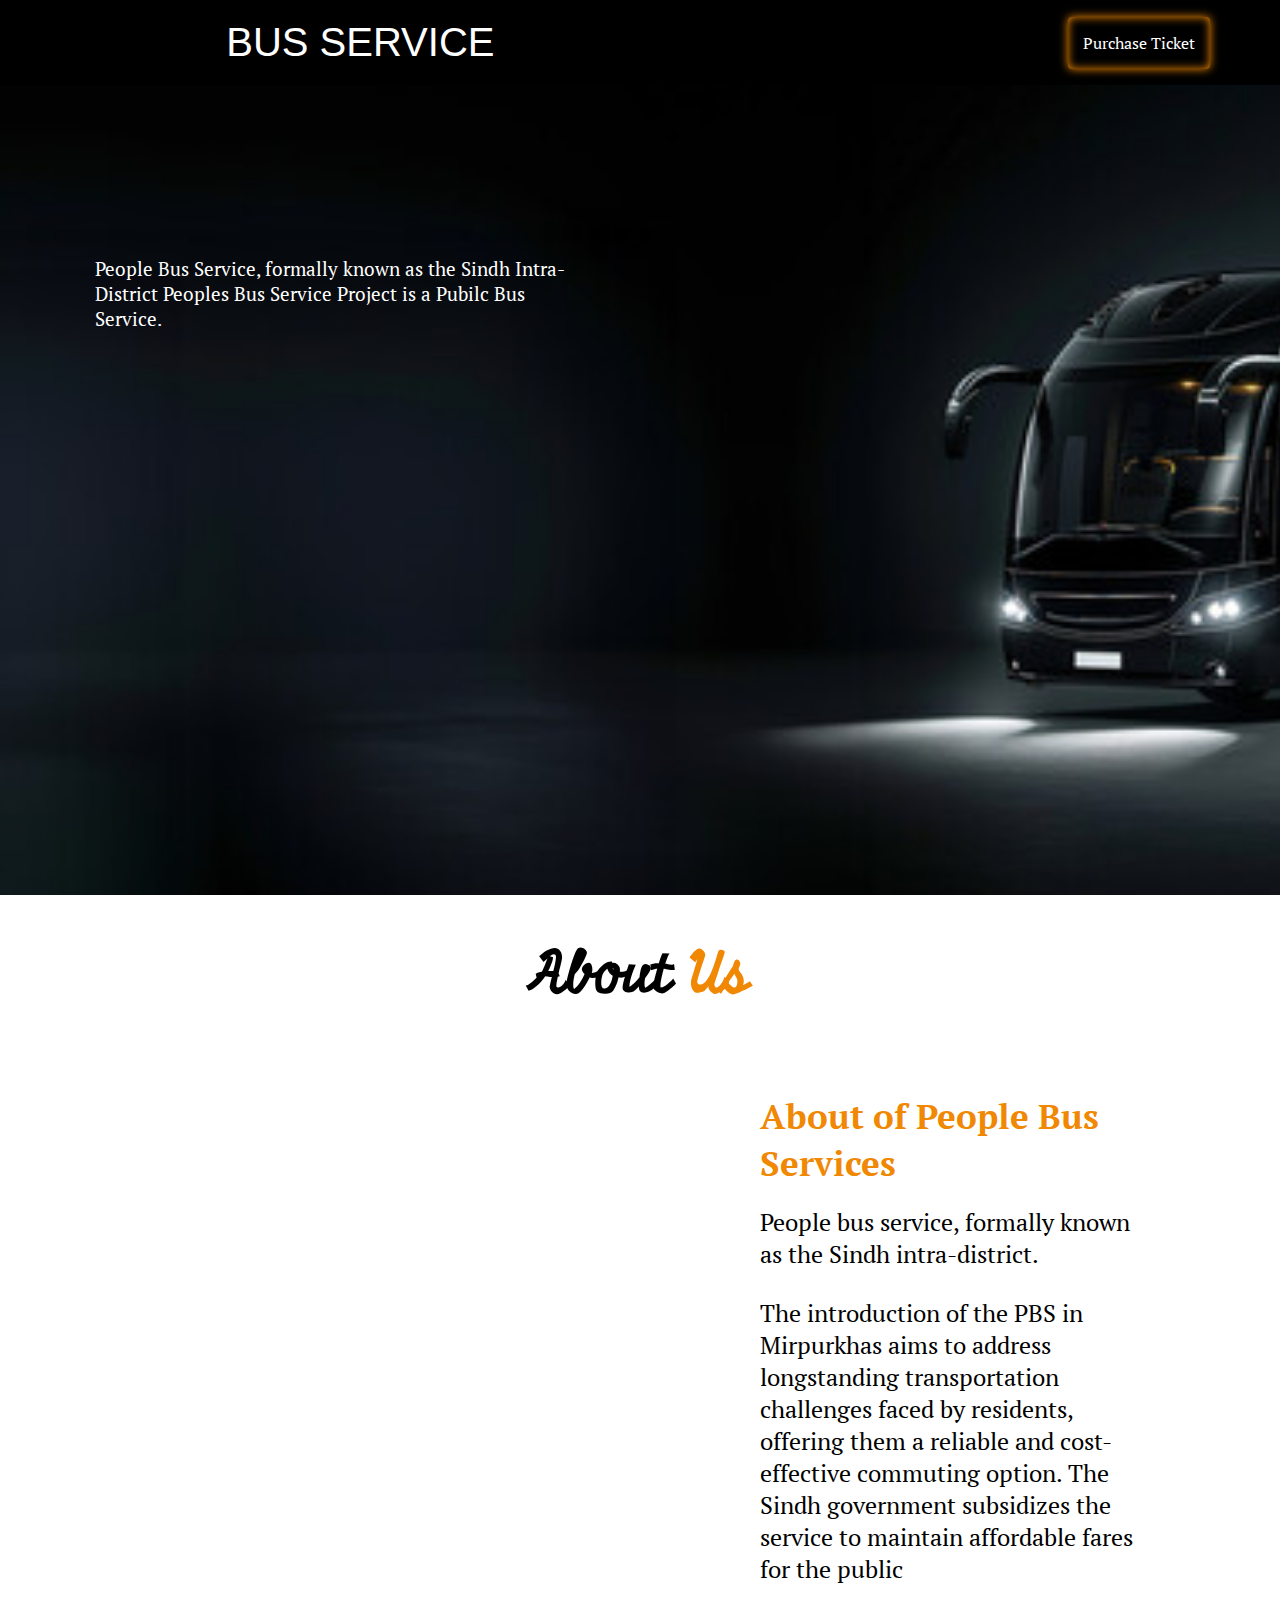
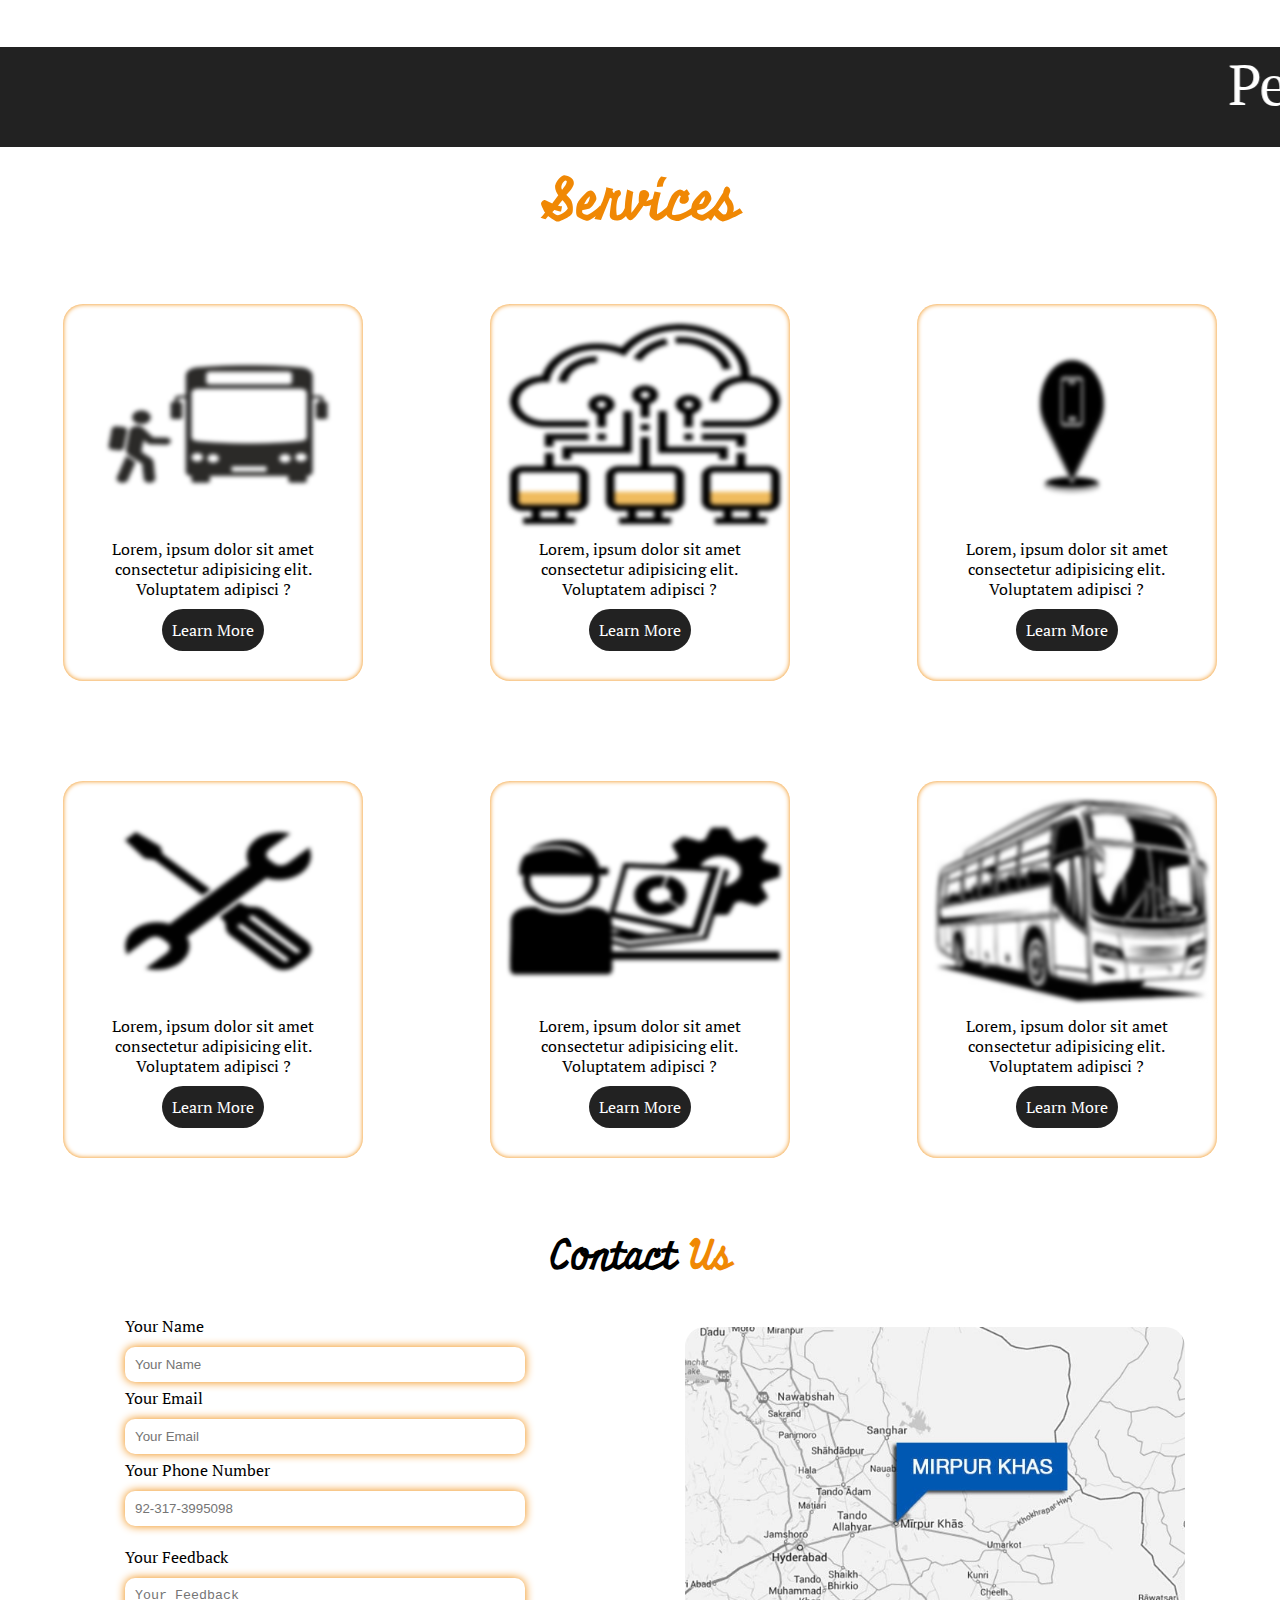
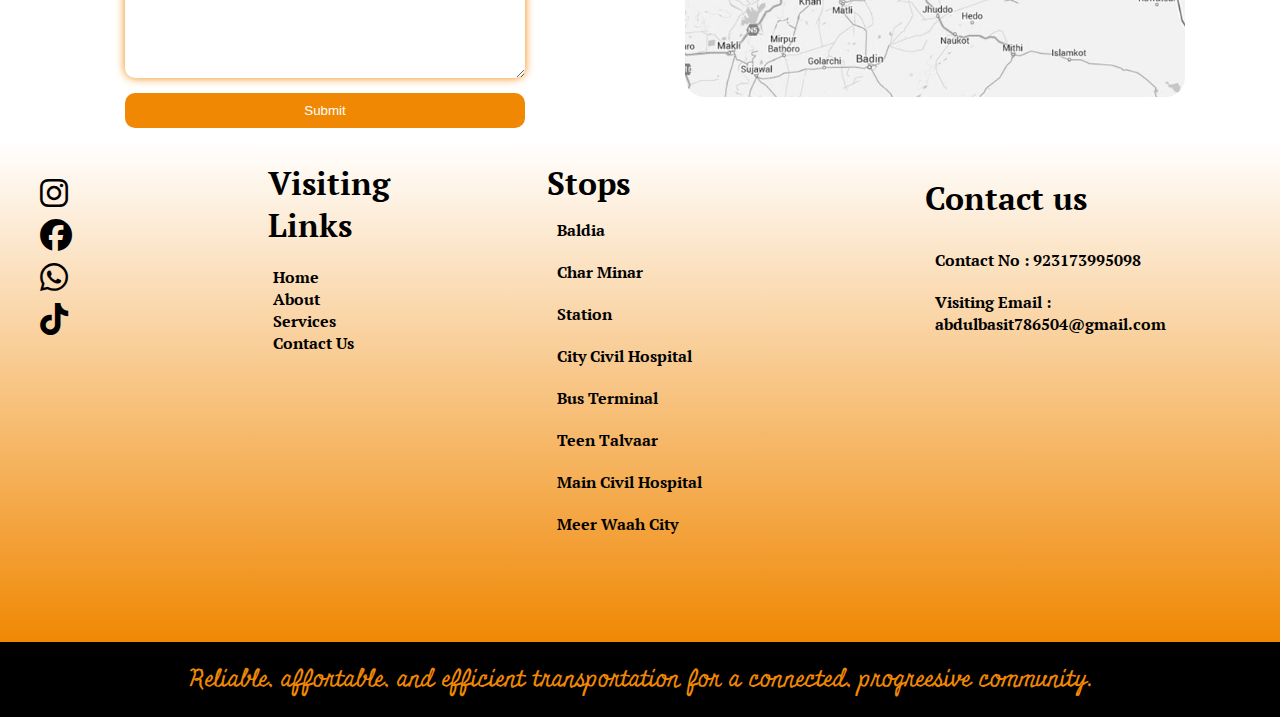
<file: webpage2.html>
<!DOCTYPE html>
<html lang="en">
<head>
    <meta charset="UTF-8">
    <meta name="viewport" content="width=device-width, initial-scale=1.0">
    <title>People Bus Service</title>
    <link rel="short icon" href="download.png">
    <link rel="stylesheet" href="webpage2.css">
    <link rel="stylesheet" href="https://cdnjs.cloudflare.com/ajax/libs/font-awesome/6.6.0/css/all.min.css">
    <link rel="stylesheet" href="contact.html">
    <link rel="stylesheet" href="service.html">
    <link rel="stylesheet" href="About.html">
</head>
<body>
    <header>
        <div class="logo">
            <p><span>PEOPLE </span>BUS SERVICE</p>
        </div>
        <div class="navbar">
            <a href="webpage2.html" style="--i:1" id="home-link">Home</a>
            <a href="About.html" style="--i:2">About</a>
            <a href="service.html" style="--i:3">Services</a>
            <a href="contact.html" style="--i:4">Contact Us</a>
        </div>
        <div class="btn">
            <a href="purchase_ticket.html">Purchase Ticket</a>
        </div>

       
    </header>
    <section>
        <div class="container" id="home">
            <div class="data">
            <div class="heading">
                <h1>People Bus Services</h1>
            </div>
            <div class="para">
                <p>People Bus Service, formally known as the Sindh Intra-District 
                    Peoples Bus Service Project is a Pubilc Bus Service.
                </p>
            </div>
            <div class="btn2">
                <button id="button1">Booking</button>
                <button>Contact Us</button>
            </div>
            </div>
        </div>
    </section>


    <!-- About section -->

    <section class="about" id="about">
        <h1>About <span>Us</span></h1>
        <div class="container-about">
            
            <div class="image-about">
                <img src="download (24).jpeg">
            </div>
            <div class="para-about">
                <h2>About of People Bus Services</h2>
                <p> People bus service, formally known as the Sindh
                    intra-district.  
                </p><br>
                <p>The introduction of the PBS in Mirpurkhas aims to address longstanding transportation challenges faced by residents, offering them a reliable and cost-effective commuting option. The Sindh government subsidizes the service to maintain affordable fares for the public</p>
            </div>
        </div>
    </section>
    <marquee direction="x">People Bus Service In Mirpurkhas</marquee>

    <!-- Service Section -->

    <section class="service" id="service">
        <h1 id="service-heading">Services</h1>
    <div class="container1">
        <div class="div1">
            <img src= "download.png" >
            <p>Lorem, ipsum dolor sit amet consectetur adipisicing elit. Voluptatem adipisci ?</p>
            <a href="#">Learn More</a>
        </div>
        <div class="div1">
            <img src=" images (2).png" >
            <p>Lorem, ipsum dolor sit amet consectetur adipisicing elit. Voluptatem adipisci
                ? </p>
            <a href="#">Learn More</a>
        </div>
        <div class="div1">
            <img src=" images (1).png" >
            <p>Lorem, ipsum dolor sit amet consectetur adipisicing elit. Voluptatem adipisci ?</p>
            <a href="#">Learn More</a>
        </div>
    </div>
    <div class="container1">
        <div class="div1">
            <img src=" images (4).png" >
            <p>Lorem, ipsum dolor sit amet consectetur adipisicing elit. Voluptatem adipisci ?</p>
            <a href="#">Learn More</a>
        </div>
        <div class="div1">
            <img src=" images (6).png" >
            <p>Lorem, ipsum dolor sit amet consectetur adipisicing elit. Voluptatem adipisci ?</p>
            <a href="#">Learn More</a>
        </div>
        <div class="div1">
            <img src=" download (25).jpeg" >
            <p>Lorem, ipsum dolor sit amet consectetur adipisicing elit. Voluptatem adipisci ?</p>
            <a href="#">Learn More</a>
        </div>
    </div>
    </section>

    <!-- Contact Section -->
    <section class="contact" id="contact">
        <h1>Contact <span>Us</span></h1>
        <div class="container-contact">
           
            <div class="contact-box">
                <label> Your Name</label>
                <input type="text" placeholder="Your Name" required>
                <label> Your Email</label>
                <input type="email" placeholder="Your Email" required>
                <label> Your Phone Number</label>
                <input type="number" placeholder="92-317-3995098" id="num" required>
                <label> Your Feedback</label>
                <textarea name="message" id="message" placeholder="Your Feedback"  required></textarea>
                <button type="submit" class="button">Submit</button>
            </div>
            <div class="image">
                <img src="map mirpur.jpg">
            </div>
        </div>
    </section>

    
    <div class="discription">
        <div class="div-icons">
            <a id="icon" href="#"style="--i:7"><i class="fab fa-instagram"></i></a>
            <a id="icon" href="#"style="--i:8"><i class="fab fa-facebook"></i></a>
            <a id="icon" href="#"style="--i:9"><i class="fab fa-whatsapp"></i></a>
            <a id="icon" href="#"style="--i:10"><i class="fab fa-tiktok"></i></a>
        </div>
        <div class="div-links">
            <h1>Visiting Links</h1>
                <a href="#home">Home</a>
                <a href="#about">About</a>
                <a href="#service">Services</a>
                <a href="#contact">Contact Us</a>
        </div>
        <div class="div-roods">
            <h1>Stops</h1>
            <p>Baldia</p>
            <p>Char Minar</p>
            <p>Station</p>
            <p>City Civil Hospital</p>
            <p>Bus Terminal</p>
            <p>Teen Talvaar</p>
            <p>Main Civil Hospital</p>
            <p>Meer Waah City</p>
        </div>
        <div class="div-contact">
            <h1>Contact us</h1>
            <p>Contact No : 923173995098</p>
            <p>Visiting Email : abdulbasit786504@gmail.com</p>
        </div>
    </div>


    <footer>
        <p>Reliable, affortable, and efficient transportation for a connected, progreesive community.</p>
    </footer>
</body>
</html>
</file>
<file: style.css>
* {
  margin: 0;
  padding: 0;
  box-sizing: border-box;
}
html {
  scroll-behavior: smooth;
  position: relative;
}
header {
  padding: 20px 30px;
  display: flex;
  justify-content: space-between;
  align-items: center;
  position: sticky;
  top: 0;
  left: 0;
  background: #000;
}

.logo {
  font-size: 1.5rem;
  color: #f08804;
  font-weight: bolder;
  font-family: cursive;
}

.logo span {
  color: #fff;
  font-size: 2.5rem;
  font-family: sans-serif;
}

.navbar {
  display: flex;
  justify-content: space-evenly;
  align-content: center;
}

.navbar a {
  text-decoration: none;
  font-family: cursive;
  color: #fff;
  padding: 10px 15px;
  font-size: 1.1rem;
  border-radius: 40px;
  margin: 0 10px;
  transition: 0.4s ease;
  opacity: 1;
  animation-delay: calc(0.2s * var(--i));
}

#home-link {
  color: #fff;
  background-color: #f08804;
}

#home-link:hover {
  color: #000;
  background-color: #fff;
  box-shadow: 0 0 15px #f08804;
}

.navbar a:hover {
  color: #000;
  background-color: #fff;
  box-shadow: 0 0 15px #f08804;
}

.btn button{
  padding: 10px 15px;
  margin: 0px 6px;
  border-radius: 40px;
  color: #000;
  background: #fff;
  box-shadow: 0 0 15px #f08804;
  font-size: 1rem;
  text-align: center;  
  transition: 0.3s ease-in;
  font-family: cursive;
  outline: none;
  border: none;
}

.btn button:hover {
  cursor: pointer;
  background: #f08804;
  color: #fff;
}
.sidemenu{
  display: flex;
  justify-content: center;
  align-items: center;
  flex-direction: column;
  background: #fff;
  color: #000;
  padding: 20px 30px;
  position: absolute;
  top: 100%;
  right: 0;
  display: none;
}
.sidemenu a{
  text-decoration: none;
  font-family: cursive;
  color: #000;
  padding: 10px 15px;
  font-size: 1.1rem;
  border-radius: 40px;
  margin-top: 10px ;
  transition: 0.4s ease;
}
.sidemenu a:hover{
   color: #000;
  background-color: #f08804;
  box-shadow: 0 0 15px #f08804;
}

.sidemenu-btn{
  display: flex;
  justify-content: center;
  align-items: center;
  flex-direction: column;
  padding-top: 15px;
}
.sidemenu-btn button{
  padding: 10px 15px;
  margin: 10px 6px;
  border-radius: 40px;
  color: #000;
  background: #fff;
  box-shadow: 0 0 15px #f08804;
  font-size: 1rem;
  text-align: center;  
  transition: 0.3s ease-in;
  font-family: cursive;
  outline: none;
  border: none;
}
.sidemenu-btn button:hover {
  cursor: pointer;
  background: #f08804;
  color: #fff;
}

.burger {
    display: flex;
    flex-direction: column;
    justify-content: center;
    align-self: center;
    display: none;
}

.burger div {
    height: 3px;
    padding: 1px;
    background: #fff;
    margin: 3px;
}

.burger div:nth-child(1) {
    width: 30px;
}

.burger div:nth-child(2) {
    width: 25px;
}

.burger div:nth-child(3) {
    width: 20px;
}

.burger:hover {
    cursor: pointer;
}

.signup{
  display: flex;
  justify-content: center;
  align-items: center;
  flex-direction: column;
  height: max-content;
  width: 400px;
  background: #fff;
  color: #000;
  border-radius: 1rem;
  padding: 30px 20px;
  position: absolute;
  top: 100%;
  left: 50%;
  display: none;
}
.signup .icon{
  display: flex;
  position: absolute;
  right: 1rem;
  top: 5%;
}
.signup .icon i{
  font-size: 1.5rem;
  cursor: pointer;
}
.signup h2{
  font-size: 2rem;
  color: #333;
  font-family: sans-serif;
  margin: 15px 0px;
}
.signup-inputs input{
  padding: 15px 20px;
  border-bottom: 2px solid #000;
  width: 95%;
  margin: 5px auto;
  background: #f1f1f1;
  border: none;
  outline: none;
}
.signup-inputs .forget{
  display: flex;
  margin: 5px 0px;
  justify-content: space-between;
  align-items: center;
  padding: 5px 10px;
}
.signup-inputs button{
  width: 95%;
  padding: 10px 20px;
  margin: 5px auto;
  outline: none;
  border: none;
  background: #666;
  color: #fff;
  border-radius: 0.2rem;
  transition: 0.4s ease;
}
.signup-inputs button:hover{
  background: #444;
  cursor: pointer;
}


.home-container {
  display: flex;
  background: url(blackmetro.jpg);
  background-size: cover;
  height: 500px;
  object-fit: cover;
  background-position:right;
}
.home-content {
  width: 60%;
  margin: 30px 0px 10px 30px;
  padding: 30px 10px 10px 30px;
}
.home-content .heading {
  padding: 20px;
  margin-bottom: 30px;
}
.home-content .heading h1 {
  font-size: 4rem;
  color: #fff;
  text-shadow: 0 0 4px #f08804;
}
.home-content .para {
  padding: 10px 20px;
}
.home-content .para p {
  font-size: 1.5rem;
  color: #fff;
  line-height: 40px;
  font-family: sans-serif;
}
.home-content .btn2 {
  padding: 20px 10px;
}
.btn2 button {
  padding: 13px 30px;
  margin: 0px 10px;
  background: #f08804;
  color: #fff;
  border: none;
  font-family: cursive;
  font-weight: 300;
  letter-spacing: 2px;
  border-top-left-radius: 40px;
  border-bottom-right-radius: 40px;
  font-size: 1rem;
  transition: 0.3s ease-in;
  animation: slideBottom 1s 1s ease forwards;
  opacity: 1;
}
.btn2 button:hover {
  background: #fff;
  color: #000;
  cursor: pointer;
  box-shadow: 0px 0px 15px #f08804;
  border-radius: 40px;
}
.btn2 #button1 {
  background: transparent;
  color: #fff;
  text-decoration: underline;
}
.btn2 #button1:hover {
  text-decoration: none;
  background: #fff;
  color: #000;
}
/* About section */

.about {
  padding: 30px 20px;
}
.about-container {
  display: flex;
  justify-content: space-around;
  align-items: center;
  font-family: sans-serif;
}
.about h1 {
  text-align: center;
  font-size: 3.5rem;
  font-family: cursive;
}
.about h1 span {
  color: #f08804;
}
.image-about {
  width: 50%;
}
.image-about img {
  height: 450px;
  width: 400px;
  border-radius: 10px;
  animation: moveAndFade 2.5s infinite;
}
@keyframes moveAndFade {
  0% {
    transform: translateX(0);
    opacity: 0;
  }
  50% {
    transform: translateX(100px);
    opacity: 1;
  }
  100% {
    transform: translateX(0);
    opacity: 1;
  }
}
.para-about h2 {
  color: #f08804;
  text-shadow: 0 0 4px #fff;
}
.para-about {
  display: inline-block;
  flex-direction: column;
  width: 50%;
  border-radius: 10px;
  padding: 10px;
  color: #000;
  padding-top: 0px;
}
.para-about h2 {
  font-size: 2.2rem;
  margin-bottom: 20px;
}
.para-about p {
  margin-top: 5px;
  font-size: 1.3rem;
  line-height: 30px;
}
/* === Service Section  ======= */

.service-wrap {
  display: flex;
  justify-content: center;
  align-items: center;
  margin: 5% auto;
}
.card-container {
  width: 100%;
  display: flex;
  overflow-x: scroll;
  scroll-behavior: smooth;
}
.card-container .card-list {
  width: 100%;
  display: grid;
  justify-content: center;
  grid-template-columns: auto auto auto;
  padding: 10px 0px;
  flex: none;
}
.card-list .card {
  display: flex;
  justify-content: center;
  flex-direction: column;
  width: 350px;
  background: #fff;
  padding: 10px;
  margin: 0px 10px;
  border-radius: 1.2rem;
  border: 2px solid #111;
  transition: 0.4s ease-in;
}
.card-list .card:hover{
  box-shadow: -2px -2px 5px #222 ,
              5px 5px 10px #222;
              transform: scale(1.02);
}
.card-image {
  display: flex;
  justify-content: center;
  align-items: center;
}
.card-image img {
  width: 250px;
  height: 200px;
  background-size: cover;
  background-position: center;
  border-radius: 1.2rem;
  transition: 0.3s ease;
}
.card-image img:hover{
  transform: scale(1.02);
  filter:brightness(10%);
}
.card-content {
  color: #111;
  padding: 20px 10px;
}
.card-content h1 {
  font-size: 1.6rem;
  padding: 5px;
  color: #0a2540;
}
.card-content p {
  color: #333;
  padding: 5px;
}
.card-content p span {
  display: none;
}
.card-btn {
  padding: 0px 0px 10px 13px;
}
.card-btn button {
  padding: 10px 20px;
  color: #fff;
  background: #333;
  outline: none;
  border: none;
  border-radius: 0.3rem;
  transition: 0.4s ease;
}
.card-btn button:hover {
  cursor: pointer;
  background: #000;
}
.card-content .card-btn button:hover {
  background: #111;
}
.card-container::-webkit-scrollbar {
  display: none;
}
#backbtn,
#nextbtn {
  width: 30px;
  cursor: pointer;
  margin: 40px;
}
marquee {
  align-items: center;
  font-size: 3rem;
  background-color: #222;
  color: #fff;
  padding: 10px 20px;
  font-family: cursive;
}
.image-changer img{
  width: 100%;
  height: 300px;
  background-position: center;
  object-fit: cover;
  background-size: cover;
}
/* === Contact Section ===== */
.contact {
    margin: 0 auto;
    display: flex;
    justify-content: center;
    align-items: center;
    padding: 20px 10px;
}

.contact-container {
    display: inline-block;
    justify-content: center;
    width: 60%;
    background: #222;
    border-radius: 1.5rem;
    padding: 30px 10px;
}

.contact-inputs {
    display: flex;
    flex-wrap: wrap;
    justify-content: space-evenly;
    align-items: center;
    padding: 20px;
}

.contact-inputs input {
    padding: 15px 20px;
    border: none;
    outline: none;
    width: 40%;
    margin: 5px;
    border-radius: 1rem;
    font-size: 1.2rem;
}

textarea {
    width: 87%;
    border-radius: 1rem;
    padding: 20px;
    border: none;
    outline: none;
    margin: 10px 5px;
    font-size: 1.2rem;
}

.submit-btn {
    display: flex;
    justify-content: center;
    align-items: center;
}

.contact-container .submit-btn{
    width: 83%;
    margin: auto;
    padding: 10px 20px;
    font-size: 1.5rem;
    color: #fff;
    background: #f08804;
    text-decoration: none;
    border: none;
    outline: none;
    border-radius: 1rem;
    transition: .8s ease;
}

.submit-btn:hover {
    background: #fff;
    box-shadow: 0px 0px 10px #f08804;
    cursor: pointer;
    color: #000;
}

/* ===== FOOTER SECTION ======= */
.footer{
    padding: 20px 30px ;
    background: #333;
    position: relative;
}
.footer-container{
   display: flex;
   justify-content: space-between;
   align-items: center;    
}
.footer-logo h1{
    font-size: 3rem;
    padding: 10px 0px 10px 40px ;
    color: #fff;
}
.footer-logo h1 span{
  font-size: 2rem;
}
.our-services
{
    display: flex;
    flex-direction: column;
    margin: 10px 30px ;
}
.our-services h2
{
    color: #999;
    margin-bottom: 20px;
}
.our-services a
{
    text-decoration: none;
    font-size: 0.9rem;
    color: #f2f2f2;
    padding: 5px 0px;
}

.our-services a:hover
{
    text-decoration: underline;
    color: #fff;
}
.social-container{
    display: flex;
    flex-direction: row;
    padding: 10px 20px ;
}
.social-container a{
    background: #333;
    border-radius: 50%;
    color: #f2f2f2;
  font-size: 2rem;
  margin: 0px 10px;
}
.pages-link{
    padding: 10px 20px;
    display: flex;
    justify-content: space-around;
    align-items: center;
    margin: 0px 10px ;
    background: #f08804;
    width: 95%;
    border-radius: 2rem;
    position: sticky;
    bottom: 0;
}
.pages-link a{
    color: #fff;
    font-size: 1.2rem;
    font-weight: bold;
    transition: .5s ease;
    text-decoration: none;
}
.pages-link a:hover{
    transform: scale(1.06);
}
.footer-account{
  display: flex;
  justify-content: space-around;
  align-items: center;
}
.footer-account a{
    padding: 10px 20px;
    margin-top: 50px;
    margin-bottom: 30px;
    text-decoration: none;
    color: #fff;
}
.footer-account a:hover{
    color: #f08804;
    text-decoration: underline;
}
.footer-account #delete-account{
    color: #ff4141;
}
</file>
<file: style400.css>
/* ===== Responsive Sheet ======= */
@media (max-width:400px){
  .navbar,.btn{
    display: none;
  }
  header{
    padding: 10px 4px ;
  }
  .home-container{
   background-blend-mode: darken;
   height: 100%;
   width: 100%;
   background-size: cover;
   background-position: center;
  background: rgba(0, 0, 0, 0.6) url(blackmetro.jpg);
  }
  .sidemenu-nav{
    display: flex;
    flex-direction: column;
    justify-content: center;
    align-items: center;
  }
  .burger{
    display: block;
  }
  .logo{
    font-size: 1.2rem;
  }
  .logo span{
    font-size: 1.7rem;
  }
  .signup{
    position: absolute;
    left: 0;
    padding: 10px;
    width: 90%;
  }
  .signup h2{
    font-size: 1rem;
  }
  .signup-inputs input{
    padding: 5px;
  }
  .signup-inputs .forget{
    flex-direction: column;
  }
  .home-container{
    width: 100%;
    display: flex;
    justify-content: center;
    padding: 50px 0px;
    margin: 0%;
    height: max-content;
  }
  .home-content{
    display: flex;
    flex-direction: column;
    width: 100%;
    margin: 0%;
    padding: 0%;
    margin-top: 40px;
  }
  .home-content .heading{
    width: 100%;
    margin-bottom: 10px;
    padding: 10px 10px 0px 15px;
  }
  .home-content .heading h1{
    font-size: 2.1rem;
  }
  .home-content .para{
    width: 100%;
  }
  .home-content .para{
      padding: 5px 15px;
  }
  .home-content .para p{
    font-size: 1rem;
    line-height:25px;
  }
  .home-content .btn2{
    padding: 10px 8px;
    display: flex;
  }
  .btn2 button{
    padding: 8px 15px;
    letter-spacing: normal;
  }

/* ===== About Section  ---   */
.about{
  padding: 20px 0px;
  margin: 0%;
}
.about-container{
   display: flex;
  justify-content:center;
  align-items: center;
  flex-direction: column-reverse;
}
.about h1{
  font-size: 2.2rem;
}
.image-about{
  width: 100%;
}
.image-about img{
  height: auto;
  width: 100%;
  background-size: cover;
  background-position: center;
  animation: none;
}
.para-about h2{
  font-size: 1.5rem;
  margin-top: 20px;
}
.para-about{
  width: 100%;
}
.para-about p{
  font-size: 1.1rem;
}

/* ===== Service Section ------- */

.service-wrap {
    flex-direction: row;
    margin: 20px auto;
  }

  .card-container {
    display: flex;
    scroll-snap-type: x mandatory;
    -webkit-overflow-scrolling: touch;
  }
  .card-container .card-list:nth-child(2){
    display: none;
  }
  .card-container .card-list {
    display: flex;
    flex-direction: row;
    flex-wrap: nowrap;
    grid-template-columns:repeat(normal);
    padding: 0;
  }

  .card-list .card {
    flex: 0 0 100%;
    width: 300px;
    margin: 0 5px;
    scroll-snap-align: center;
    padding: 5px;
  }

  #backbtn,
  #nextbtn {
    display: none; /* hide arrows on mobile */
  }

  .card-image img {
    width: 150px;
    height: 150px;
    background-size: cover;
    background-position: center;
  }
  .image-changer{
   display: none;
  }
  .contact{
    margin: 20px 5px;
}
.contact-container{
      padding: 5px 0px;
    width: 100%;
  }
  .contact-inputs input{
    padding: 8px 10px;
    width: 100%;
    border-radius: 0.3rem;
  }
  .contact-inputs input::placeholder{
    font-size: 0.8rem;

  }
   .contact-inputs textarea{
    width: 100%;
    border-radius: 0.4rem;
  }
  .footer-container{
    display: flex;
    flex-direction: column;
    align-items: start;
  }
  .footer-logo h1{
    padding: 10px 0px 10px 0px;
    font-size: 2.5rem;
  }
  .footer-logo h1 span{
    font-size: 1.5rem;
  }
  .our-services{
    margin: 10px 0px;
    padding: 0px 20px;
  }
  .pages-link{
    display: inline-block;
    align-self: center;
    justify-content: center;
  }
  .pages-link a{
    font-size: 1rem;
    margin: 0px 5px;
  }
  .footer-account{
    display: inline-block;
    flex-direction: column;
    align-self: center;
    padding: 20px 0px;
  }
}
</file>
<file: webpage2.css>
@import url('https://fonts.googleapis.com/css2?family=Dancing+Script:wght@400..700&family=Poppins:ital,wght@0,100;0,200;0,300;0,400;0,500;0,600;0,700;0,800;0,900;1,100;1,200;1,300;1,400;1,500;1,600;1,700;1,800;1,900&display=swap');

@import url('https://fonts.googleapis.com/css2?family=Miniver&display=swap');

@import url('https://fonts.googleapis.com/css2?family=Dancing+Script:wght@400..700&family=PT+Serif:ital,wght@0,400;0,700;1,400;1,700&family=Poppins:ital,wght@0,100;0,200;0,300;0,400;0,500;0,600;0,700;0,800;0,900;1,100;1,200;1,300;1,400;1,500;1,600;1,700;1,800;1,900&display=swap');

*{
    padding: 0; margin: 0;
    box-sizing: border-box;

}
body{      font-family: "PT Serif", serif;

}

header{
    display: flex;
    justify-content: space-between;
    align-items: center;
    width: 100%;
    padding: 20px;
    background-color:#000;
}
.logo{
    padding-left: 30px;
    font-size: 2.5rem;
    font-weight: bold;
    font-family: 'Franklin Gothic Medium', 'Arial Narrow', Arial, sans-serif;
}
.logo P span{
    color: #f08804;
    padding-right: 5px;
    animation: slideLeft 1.5s  ease-in forwards;
    opacity: 0;
}
.logo p{
    color: #fff;
    font-weight: 500;
}
.navbar{
    display: flex;
    justify-content: space-evenly;
    align-content: center;
}
.navbar a{
    text-decoration: none;
    color: #fff;
    padding: 10px;
    font-size: 1rem;
    border-radius: 40px;
    margin-right: 25px;
    animation: slideTop 1s 1s ease forwards;
    opacity: 0;
    animation-delay: calc(.2s*var(--i));
}
#home-link{color: #fff; background-color: #f08804;}
#home-link:hover{color: #000; background-color: #fff; box-shadow: 0 0 15px #f08804;}
.navbar a:hover{ 
    color: #000; 
    background-color: #fff;
    box-shadow: 0 0 15px #f08804;
}
.btn{
    padding-right: 50px;
}
.btn a{
    display: inline;
    text-align: center;
    max-width: 200px;
    padding: 15px;
    border: none;
    border-radius: 4px;
    color: #fff;
    font-size: 1rem;
    text-decoration: none;
    background: transparent;
    box-shadow: 0 0 10px #f08804 , inset 0 0 10px #f08804;
}
.btn a:hover{
    cursor: pointer; 
    background-color: #fff;
    color: #000;
    box-shadow: 0 0 15px #f08804;
}
.menu-icon {
    display: none;
    font-size: 30px;
    cursor: pointer;
    color: #fff;
    padding-right: 30px;
}
.container{
    background-color: #000;
    background: url(blackmetro.jpg);
    background-size: cover;
    object-fit: cover;
    display: flex;
    height: 90vh;
    padding-left: 70px;

}
.data{
    display:inline-block;
    justify-content: center;
    align-items: center;
}
.heading{
    margin-left: 10px;
    width: 500px;
    margin-top: 20px;
}
.heading h1{
    padding: 10px;
    font-size: 3.1rem;
    color: #fff;
    animation: slideLeft 1.5s  ease forwards;
    opacity: 0;
    text-shadow: 0 0 4px #f08804;
    margin-top: 50px;
}
.para{
    margin-left: 10px;
    width: 500px;
    margin-top: 20px; 
    display: flex; 
}
.para p{
    padding: 15px;
    width: 500px;
    color: #fff;
    font-size: 1.2rem;
    margin-bottom: 20px; 
}
.btn2{
    padding-left: 20px;
    width: 500px;
    margin-top: 30px; 
    display: flex;
    gap: 3rem; 
}
.btn2 button{
    color: #fff;
    padding: 12px;
    width: 160px;
    border: none;
    background: transparent;
    border-top-left-radius: 40px;
    border-bottom-right-radius: 40px;
    font-size: 1rem;
    text-decoration: underline;
    animation: slideBottom 1s 1s ease forwards;
    opacity: 0; 
}
.btn2 button:hover{
    background-color: #fff;
    color: #000;
    text-decoration: none;
    cursor: pointer; 
    box-shadow: 0px 0px 15px #f08804;
    border-radius: 40px;
    
}
#button1{
    background-color: #f08804;
    color: white;
    text-decoration: none;
    animation: slideLeft 1s 1s ease forwards;
    opacity: 0;
}
#button1:hover{
    background-color: #fff;
    color: #000;
    cursor: pointer; 
    box-shadow: 0px 0px 15px #f08804;
    border-radius: 40px;
}

   /* About section */

   .about{
    padding-top: 40px;
    /* background:linear-gradient(to top,#fff,#999); */
    margin-bottom: 30px;
    

   }
.container-about{ 
    display: flex;
    justify-content: space-around;
    align-items: center;
    padding: 20px;
    height: 600px;
}
.about h1{
    text-align: center;
    font-size: 3.5rem ;
    font-family: "miniver",sanssarif;
}
.about h1 span{
    color: #f08804;
}
.image-about img{
    height: 450px;
    width: 400px;
    border-radius: 10px;
    animation: slideLeft  2s ease forwards;
    opacity: 0;
    animation: moveAndFade 2.5s infinite;
}
@keyframes moveAndFade{
    0%{
        transform: translateX(0);
        opacity: 0;
    }
    50%{
        transform: translateX(100px);
        opacity: 1;
    }
    100%{
        transform: translateX(0);
        opacity: 0;
    }
}
.para-about h2{
    color: #f08804;
    text-shadow: 0 0 4px #fff;
}
.para-about{
    height: 450px;
    width: 400px;
    border-radius: 10px;
    padding: 10px;
    color: #000;
    padding-top: 0px;
}
.para-about h2{
    font-size: 2.2rem;
    margin-bottom: 20px;
}
.para-about p{
    margin-top: 5px;
    font-size: 1.5rem;
}
marquee{
    height: 100px;
    align-items: center;
    font-size: 3.5rem;
    background-color: #222;
    color: #fff;
}
   /* Service section */

#service-heading{
    text-align: center;
    font-size: 3.5rem;
    color: #f08804;
    padding-top: 10px;
    font-family: "miniver",sanssarif;
}
/* .service{
    background:linear-gradient(to top,rgb(253, 247, 247),rgb(255, 253, 251));
} */
.container1{
    display: flex;
    justify-content: space-around;
    flex-wrap: wrap ;
    align-items: center;
    margin-top: 50px;
    padding-bottom: 40px;

}
.div1{
    text-align: center;
    display: inline-block;
    flex-wrap: wrap;
    width: 300px;
    padding: 20px;
    box-shadow: inset 0px 0px 5px #f08804;
    border-radius: 20px;
    margin-left: 10px;
    margin-right: 10px;
    margin-top: 10px;
    padding-bottom: 40px;
}

.div1 img{
    height: 200px;
    width: 270px;
    margin-bottom: 10px; 
    border-radius: 10px; 
    transition: transform 0.3s;
    filter: blur(2px);
}
.div1 img:hover{
    transform: scale(1.05);
    filter: none;
    cursor: pointer;
}
.div1 p{
    line-height: 20px;
    margin-bottom: 20px;
}
.div1 a{
    text-decoration: none;
    text-align: center;
    background-color: #222;
    color: #fff;
    border-radius: 40px;
    border: none;
    padding: 10px;
    margin-top: 10px;
}

/* Contact section */
.contact{margin-bottom: 40px;}
.container-contact{
    display: flex;
    justify-content: space-around;
    align-items: center;
}
.contact h1{
    text-align: center;
    font-size: 2.5rem;
    margin-top: 30px;
    font-family: "miniver",sanssarif;
}
 h1 span{
    color: #f08804;
}
 .image{
    margin-top: 40px;
    object-fit: cover;
    background-size: cover;
    margin-right: 30px;
    
}
 .image img{
    height: 370px;
    width: 500px;
    background-size: cover;
    object-fit: cover;
    border-radius: 20px;
    transition: transform 0.5s;
}
.image img:hover{cursor: pointer; transform: scale(1.02);}
 .contact-box{
    display: inline-block;
    justify-content: center;
    align-items: center;
    height:400px ;
    width: 450px;
    margin-left: 40px;
    padding: 20px;
}
 .contact-box input{
    padding: 10px;
    border: none;
    border-radius: 10px;
    width: 400px;
    margin-top: 10px;
    margin-bottom: 5px;
    box-shadow: 0 0 10px #f08804;
}
 #num{
    margin-bottom: 20px;
}
 .contact-box textarea{
    padding: 10px;
    border: none;
    border-radius: 10px;
    width: 400px;
    height: 100px;
    margin-top: 10px;
    box-shadow: 0 0 10px #f08804;
}
 .button{
    padding: 10px;
    background-color: #f08804;
    color: #fff;
    border: none;
    border-radius: 10px;
    width: 400px;
    margin-top: 10px;
    text-align: center; 
}
 .button:hover{box-shadow: 0px 0px 20px #f08804;}

.discription{
    background:linear-gradient(to top,#f08804,#fff);
    display: flex;
    justify-content: space-between;
    padding-top: 30px;
    padding: 20px; 
    height: 500px;  
}
.div-icons{
    display: inline-block;
    height: 300px;
    width: 50px;
    font-size: 2rem;
    margin-left: 20px;
    padding-top: 10px;
}
.div-icons #icon{
    border-radius: 50%;
    color: #000;
    object-fit: cover;
}
.div-links{
    display: inline-block;
    align-items: center;
    height: 200px;
    width: 120px;
    margin-left: 10px;
    padding-left: 5px;
}
.div-links h1{
    padding-bottom: 20px;
}
.div-links a{
    text-decoration: none;
    color: #000;
    font-weight: bolder;
    padding: 5px;
}
.div-roods{
    width: 200px;
    font-weight: bolder;
}
.div-roods p{padding: 10px;}
.div-roods h1{
    padding-bottom:5px ;
    margin-top:0px ;
}
.div-contact{

    width: 350px;
    padding-left:10px;
    font-weight: bolder;
    padding: 15px;
}
.div-contact p{
    padding: 10px;
}
.div-contact h1{
    padding-bottom:20px ;
}
footer{
    text-align: center;
    color: #f08804;
    background-color: #000;
    padding: 20px;
    font-size: 1.5rem;
    font-family: "miniver",sans-serif;
}







@keyframes slideRight{
100%{
transform: translateY(0px);
opacity: 1;
}
0%{
transform: translateY(100px);
opacity: 0;
}
}

@keyframes slideTop{
100%{
transform: translateY(0px);
opacity: 1;
}
0%{
transform: translateY(-100px);
opacity: 0;
}
}
@keyframes slideBottom{
0%{
transform:translateY(100px);
opacity: 0;
}
100%{
transform: translateY(0px);
opacity: 1;
}
}
@keyframes slideLeft{
0%{
transform:translateX(-100px);
opacity: 0;
}
100%{
transform: translateX(0px);
opacity: 1;
}
}
</file>
